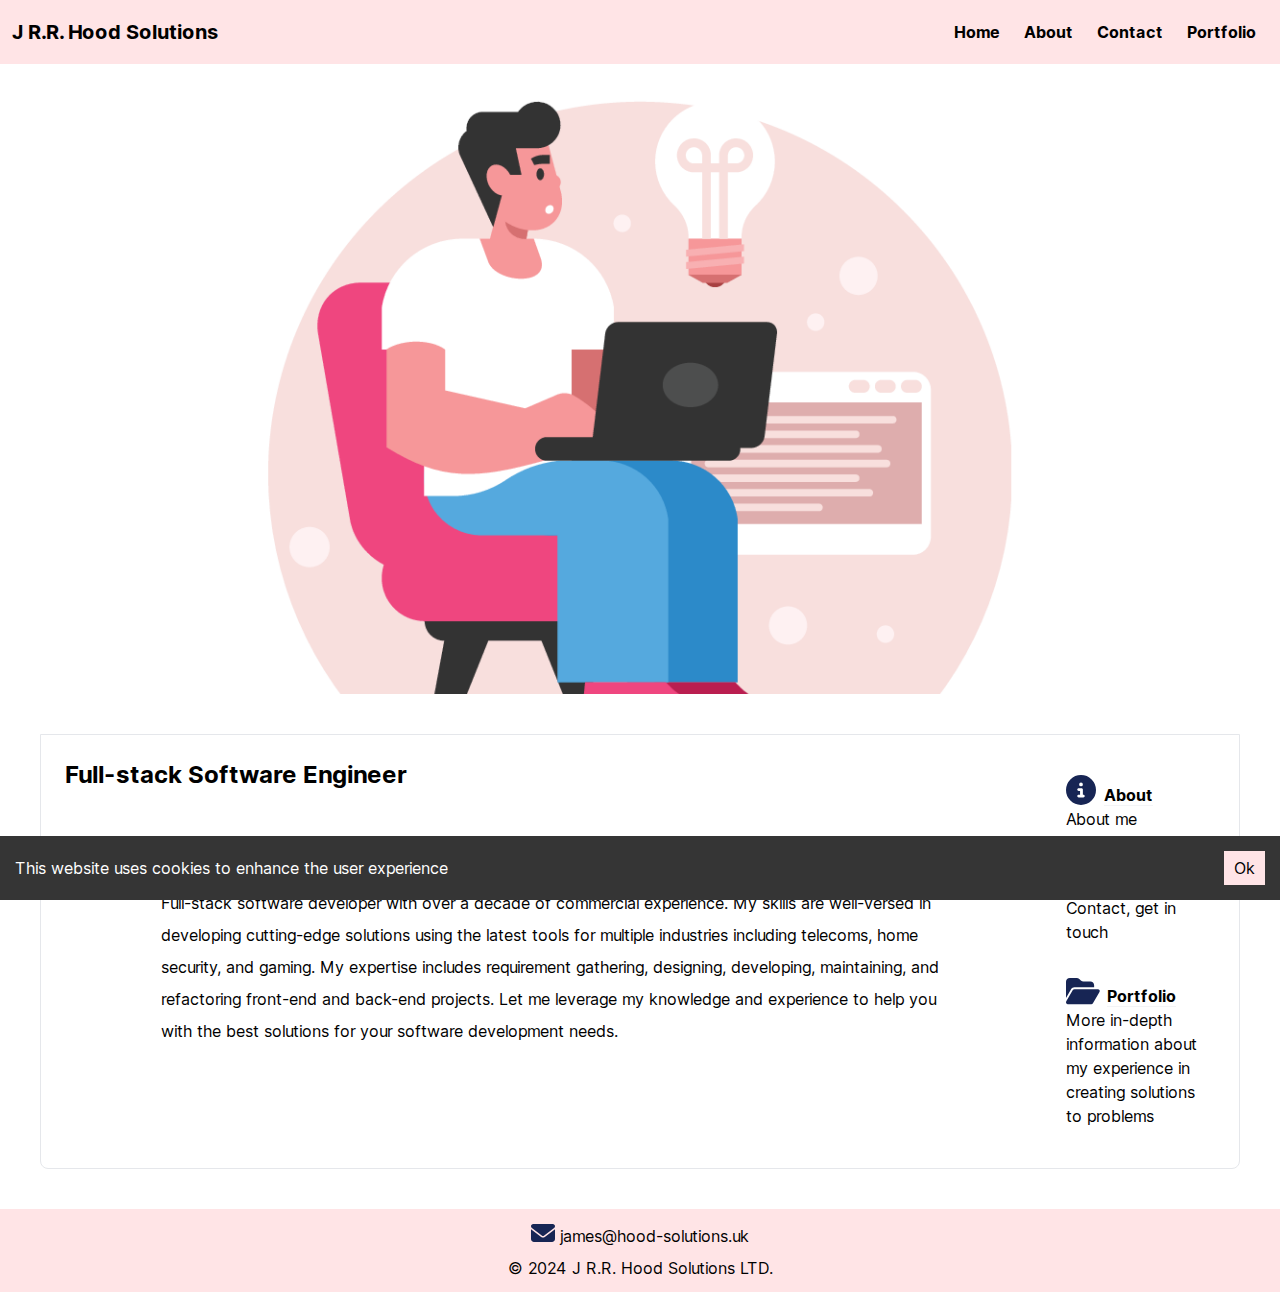
<file: index.html>
<!DOCTYPE html><html lang="en"><head><meta charSet="utf-8"/><meta name="viewport" content="width=device-width, initial-scale=1"/><link rel="stylesheet" href="/_next/static/css/b095508f4b099d6d.css" crossorigin="" data-precedence="next"/><link rel="preload" as="script" fetchPriority="low" href="/_next/static/chunks/webpack-84c223b2f49b6375.js" crossorigin=""/><script src="/_next/static/chunks/fd9d1056-534a3af521b04580.js" async="" crossorigin=""></script><script src="/_next/static/chunks/69-27caf53f3844fcdd.js" async="" crossorigin=""></script><script src="/_next/static/chunks/main-app-da43663c6ca09cc9.js" async="" crossorigin=""></script><script src="/_next/static/chunks/250-5ea11ac6ae7fbab6.js" async=""></script><script src="/_next/static/chunks/app/page-b09349190e852d9d.js" async=""></script><script src="/_next/static/chunks/372-3a67c10cd4d8b4d3.js" async=""></script><script src="/_next/static/chunks/app/layout-9463d801940df846.js" async=""></script><link rel="preload" href="https://www.googletagmanager.com/gtag/js?id=G-31D74CQGZE" as="script"/><title>J R.R. Hood Solutions</title><meta name="description" content="J R.R. Hood Solutions Company website. Freelance contract .NET Developer"/><script src="/_next/static/chunks/polyfills-c67a75d1b6f99dc8.js" crossorigin="" noModule=""></script></head><body class="__className_e66fe9"><nav class="flex items-center flex-wrap bg-rose-100 p-3 text-black"><a href="/"><h2><b>J R.R. Hood Solutions</b></h2></a><button class="inline-flex p-3 hover:bg-rose-300 rounded lg:hidden ml-auto hover:text-white outline-none" title="Home"><svg class="w-6 h-6" fill="none" stroke="currentColor" viewBox="0 0 24 24" xmlns="http://www.w3.org/2000/svg"><path stroke-linecap="round" stroke-linejoin="round" stroke-width="2" d="M4 6h16M4 12h16M4 18h16"></path></svg></button><div class="hidden w-full lg:inline-flex lg:flex-grow lg:w-auto"><div class="lg:inline-flex lg:flex-row lg:ml-auto lg:w-auto w-full lg:items-center items-start  flex flex-col lg:h-auto"><a class="lg:inline-flex lg:w-auto w-full px-3 py-2 rounded font-bold items-center justify-center hover:bg-rose-300 hover:text-white" href="/">Home</a><a class="lg:inline-flex lg:w-auto w-full px-3 py-2 rounded font-bold items-center justify-center hover:bg-rose-300 hover:text-white" href="/about/">About</a><a class="lg:inline-flex lg:w-auto w-full px-3 py-2 rounded font-bold items-center justify-center hover:bg-rose-300 hover:text-white" href="/contact/">Contact</a><a class="lg:inline-flex lg:w-auto w-full px-3 py-2 rounded font-bold items-center justify-center hover:bg-rose-300 hover:text-white" href="/portfolio/">Portfolio</a></div></div></nav><main class="home flex min-h-screen flex-col justify-between"><div class="bg-no-repeat bg-fixed h-[70vh] bg-[center_top_100px]" style="background-image:url(/_next/static/media/programmer-at-work.33e5179f.svg)"></div><div class="flex p-6 m-10 home-screen bg-white rounded-b-lg border border-lightgray-500 text-black"><div class="flex-col"><h1><b>Full-stack Software Engineer</b></h1><p class="mt-4 md:m-24 leading-8">Full-stack software developer with over a decade of commercial experience. My skills are well-versed in developing cutting-edge solutions using the latest tools for multiple industries including telecoms, home security, and gaming. My expertise includes requirement gathering, designing, developing, maintaining, and refactoring front-end and back-end projects. Let me leverage my knowledge and experience to help you with the best solutions for your software development needs.</p></div><div class="flex flex-col"><div class="flex p-4"><a href="/about/"><svg aria-hidden="true" focusable="false" data-prefix="fas" data-icon="circle-info" class="svg-inline--fa fa-circle-info text-3xl text-blue-950" role="img" xmlns="http://www.w3.org/2000/svg" viewBox="0 0 512 512"><path fill="currentColor" d="M256 512A256 256 0 1 0 256 0a256 256 0 1 0 0 512zM216 336h24V272H216c-13.3 0-24-10.7-24-24s10.7-24 24-24h48c13.3 0 24 10.7 24 24v88h8c13.3 0 24 10.7 24 24s-10.7 24-24 24H216c-13.3 0-24-10.7-24-24s10.7-24 24-24zm40-208a32 32 0 1 1 0 64 32 32 0 1 1 0-64z"></path></svg><b class="border-b border-gray-100 ml-2">About</b><p>About me</p></a></div><div class="flex p-4"><a href="/contact/"><svg aria-hidden="true" focusable="false" data-prefix="fas" data-icon="phone" class="svg-inline--fa fa-phone text-3xl text-blue-950" role="img" xmlns="http://www.w3.org/2000/svg" viewBox="0 0 512 512"><path fill="currentColor" d="M164.9 24.6c-7.7-18.6-28-28.5-47.4-23.2l-88 24C12.1 30.2 0 46 0 64C0 311.4 200.6 512 448 512c18 0 33.8-12.1 38.6-29.5l24-88c5.3-19.4-4.6-39.7-23.2-47.4l-96-40c-16.3-6.8-35.2-2.1-46.3 11.6L304.7 368C234.3 334.7 177.3 277.7 144 207.3L193.3 167c13.7-11.2 18.4-30 11.6-46.3l-40-96z"></path></svg><b class="border-b border-gray-100 ml-2">Contact</b><p>Contact, get in touch</p></a></div><div class="flex p-4"><a href="/portfolio/"><svg aria-hidden="true" focusable="false" data-prefix="fas" data-icon="folder-open" class="svg-inline--fa fa-folder-open text-3xl text-blue-950" role="img" xmlns="http://www.w3.org/2000/svg" viewBox="0 0 576 512"><path fill="currentColor" d="M88.7 223.8L0 375.8V96C0 60.7 28.7 32 64 32H181.5c17 0 33.3 6.7 45.3 18.7l26.5 26.5c12 12 28.3 18.7 45.3 18.7H416c35.3 0 64 28.7 64 64v32H144c-22.8 0-43.8 12.1-55.3 31.8zm27.6 16.1C122.1 230 132.6 224 144 224H544c11.5 0 22 6.1 27.7 16.1s5.7 22.2-.1 32.1l-112 192C453.9 474 443.4 480 432 480H32c-11.5 0-22-6.1-27.7-16.1s-5.7-22.2 .1-32.1l112-192z"></path></svg><b class="border-b border-gray-100 ml-2">Portfolio</b><p>More in-depth information about my experience in creating solutions to problems</p></a></div></div></div></main><footer class="flex items-center flex-wrap bg-rose-100 p-3 flex-col min-h-4 text-black"><div class="mb-2"><a title="email james@hood-solutions.uk" href="mailto:james@hood-solutions.uk"><svg aria-hidden="true" focusable="false" data-prefix="fas" data-icon="envelope" class="svg-inline--fa fa-envelope text-2xl text-blue-950" role="img" xmlns="http://www.w3.org/2000/svg" viewBox="0 0 512 512"><path fill="currentColor" d="M48 64C21.5 64 0 85.5 0 112c0 15.1 7.1 29.3 19.2 38.4L236.8 313.6c11.4 8.5 27 8.5 38.4 0L492.8 150.4c12.1-9.1 19.2-23.3 19.2-38.4c0-26.5-21.5-48-48-48H48zM0 176V384c0 35.3 28.7 64 64 64H448c35.3 0 64-28.7 64-64V176L294.4 339.2c-22.8 17.1-54 17.1-76.8 0L0 176z"></path></svg></a> <a class="inline" title="email james@hood-solutions.uk" href="mailto:james@hood-solutions.uk">james@hood-solutions.uk</a></div><p>© 2024 J R.R. Hood Solutions LTD.</p></footer><script src="/_next/static/chunks/webpack-84c223b2f49b6375.js" crossorigin="" async=""></script><script>(self.__next_f=self.__next_f||[]).push([0]);self.__next_f.push([2,null])</script><script>self.__next_f.push([1,"1:HL[\"/_next/static/css/b095508f4b099d6d.css\",\"style\",{\"crossOrigin\":\"\"}]\n0:\"$L2\"\n"])</script><script>self.__next_f.push([1,"3:I[7690,[],\"\"]\n5:I[5250,[\"250\",\"static/chunks/250-5ea11ac6ae7fbab6.js\",\"931\",\"static/chunks/app/page-b09349190e852d9d.js\"],\"\"]\n6:I[9216,[\"250\",\"static/chunks/250-5ea11ac6ae7fbab6.js\",\"372\",\"static/chunks/372-3a67c10cd4d8b4d3.js\",\"185\",\"static/chunks/app/layout-9463d801940df846.js\"],\"\"]\n7:I[5613,[],\"\"]\n8:I[1778,[],\"\"]\n9:I[2957,[\"250\",\"static/chunks/250-5ea11ac6ae7fbab6.js\",\"372\",\"static/chunks/372-3a67c10cd4d8b4d3.js\",\"185\",\"static/chunks/app/layout-9463d801940df846.js\"],\"\"]\na:I[1845,[\"250\",\"static/chunks/2"])</script><script>self.__next_f.push([1,"50-5ea11ac6ae7fbab6.js\",\"372\",\"static/chunks/372-3a67c10cd4d8b4d3.js\",\"185\",\"static/chunks/app/layout-9463d801940df846.js\"],\"GoogleAnalytics\"]\nb:I[1797,[\"250\",\"static/chunks/250-5ea11ac6ae7fbab6.js\",\"372\",\"static/chunks/372-3a67c10cd4d8b4d3.js\",\"185\",\"static/chunks/app/layout-9463d801940df846.js\"],\"\"]\nd:I[8955,[],\"\"]\ne:[]\n"])</script><script>self.__next_f.push([1,"2:[[[\"$\",\"link\",\"0\",{\"rel\":\"stylesheet\",\"href\":\"/_next/static/css/b095508f4b099d6d.css\",\"precedence\":\"next\",\"crossOrigin\":\"\"}]],[\"$\",\"$L3\",null,{\"buildId\":\"4CK0tB1jnPUgDt3k6xcRv\",\"assetPrefix\":\"\",\"initialCanonicalUrl\":\"/\",\"initialTree\":[\"\",{\"children\":[\"__PAGE__\",{}]},\"$undefined\",\"$undefined\",true],\"initialSeedData\":[\"\",{\"children\":[\"__PAGE__\",{},[\"$L4\",[\"$\",\"main\",null,{\"className\":\"home flex min-h-screen flex-col justify-between\",\"children\":[[\"$\",\"div\",null,{\"className\":\"bg-no-repeat bg-fixed h-[70vh] bg-[center_top_100px]\",\"style\":{\"backgroundImage\":\"url(/_next/static/media/programmer-at-work.33e5179f.svg)\"}}],[\"$\",\"div\",null,{\"className\":\"flex p-6 m-10 home-screen bg-white rounded-b-lg border border-lightgray-500 text-black\",\"children\":[[\"$\",\"div\",null,{\"className\":\"flex-col\",\"children\":[[\"$\",\"h1\",null,{\"children\":[\"$\",\"b\",null,{\"children\":\"Full-stack Software Engineer\"}]}],[\"$\",\"p\",null,{\"className\":\"mt-4 md:m-24 leading-8\",\"children\":\"Full-stack software developer with over a decade of commercial experience. My skills are well-versed in developing cutting-edge solutions using the latest tools for multiple industries including telecoms, home security, and gaming. My expertise includes requirement gathering, designing, developing, maintaining, and refactoring front-end and back-end projects. Let me leverage my knowledge and experience to help you with the best solutions for your software development needs.\"}]]}],[\"$\",\"div\",null,{\"className\":\"flex flex-col\",\"children\":[[\"$\",\"div\",null,{\"className\":\"flex p-4\",\"children\":[\"$\",\"$L5\",null,{\"href\":\"/about\",\"children\":[[\"$\",\"svg\",null,{\"aria-hidden\":\"true\",\"focusable\":\"false\",\"data-prefix\":\"fas\",\"data-icon\":\"circle-info\",\"className\":\"svg-inline--fa fa-circle-info text-3xl text-blue-950\",\"role\":\"img\",\"xmlns\":\"http://www.w3.org/2000/svg\",\"viewBox\":\"0 0 512 512\",\"style\":{},\"children\":[\"$\",\"path\",null,{\"fill\":\"currentColor\",\"d\":\"M256 512A256 256 0 1 0 256 0a256 256 0 1 0 0 512zM216 336h24V272H216c-13.3 0-24-10.7-24-24s10.7-24 24-24h48c13.3 0 24 10.7 24 24v88h8c13.3 0 24 10.7 24 24s-10.7 24-24 24H216c-13.3 0-24-10.7-24-24s10.7-24 24-24zm40-208a32 32 0 1 1 0 64 32 32 0 1 1 0-64z\",\"style\":{}}]}],[\"$\",\"b\",null,{\"className\":\"border-b border-gray-100 ml-2\",\"children\":\"About\"}],[\"$\",\"p\",null,{\"children\":\"About me\"}]]}]}],[\"$\",\"div\",null,{\"className\":\"flex p-4\",\"children\":[\"$\",\"$L5\",null,{\"href\":\"/contact\",\"children\":[[\"$\",\"svg\",null,{\"aria-hidden\":\"true\",\"focusable\":\"false\",\"data-prefix\":\"fas\",\"data-icon\":\"phone\",\"className\":\"svg-inline--fa fa-phone text-3xl text-blue-950\",\"role\":\"img\",\"xmlns\":\"http://www.w3.org/2000/svg\",\"viewBox\":\"0 0 512 512\",\"style\":{},\"children\":[\"$\",\"path\",null,{\"fill\":\"currentColor\",\"d\":\"M164.9 24.6c-7.7-18.6-28-28.5-47.4-23.2l-88 24C12.1 30.2 0 46 0 64C0 311.4 200.6 512 448 512c18 0 33.8-12.1 38.6-29.5l24-88c5.3-19.4-4.6-39.7-23.2-47.4l-96-40c-16.3-6.8-35.2-2.1-46.3 11.6L304.7 368C234.3 334.7 177.3 277.7 144 207.3L193.3 167c13.7-11.2 18.4-30 11.6-46.3l-40-96z\",\"style\":{}}]}],[\"$\",\"b\",null,{\"className\":\"border-b border-gray-100 ml-2\",\"children\":\"Contact\"}],[\"$\",\"p\",null,{\"children\":\"Contact, get in touch\"}]]}]}],[\"$\",\"div\",null,{\"className\":\"flex p-4\",\"children\":[\"$\",\"$L5\",null,{\"href\":\"/portfolio\",\"children\":[[\"$\",\"svg\",null,{\"aria-hidden\":\"true\",\"focusable\":\"false\",\"data-prefix\":\"fas\",\"data-icon\":\"folder-open\",\"className\":\"svg-inline--fa fa-folder-open text-3xl text-blue-950\",\"role\":\"img\",\"xmlns\":\"http://www.w3.org/2000/svg\",\"viewBox\":\"0 0 576 512\",\"style\":{},\"children\":[\"$\",\"path\",null,{\"fill\":\"currentColor\",\"d\":\"M88.7 223.8L0 375.8V96C0 60.7 28.7 32 64 32H181.5c17 0 33.3 6.7 45.3 18.7l26.5 26.5c12 12 28.3 18.7 45.3 18.7H416c35.3 0 64 28.7 64 64v32H144c-22.8 0-43.8 12.1-55.3 31.8zm27.6 16.1C122.1 230 132.6 224 144 224H544c11.5 0 22 6.1 27.7 16.1s5.7 22.2-.1 32.1l-112 192C453.9 474 443.4 480 432 480H32c-11.5 0-22-6.1-27.7-16.1s-5.7-22.2 .1-32.1l112-192z\",\"style\":{}}]}],[\"$\",\"b\",null,{\"className\":\"border-b border-gray-100 ml-2\",\"children\":\"Portfolio\"}],[\"$\",\"p\",null,{\"children\":\"More in-depth information about my experience in creating solutions to problems\"}]]}]}]]}]]}]]}],null]]},[null,[\"$\",\"html\",null,{\"lang\":\"en\",\"children\":[[\"$\",\"body\",null,{\"className\":\"__className_e66fe9\",\"children\":[[\"$\",\"$L6\",null,{}],[\"$\",\"$L7\",null,{\"parallelRouterKey\":\"children\",\"segmentPath\":[\"children\"],\"loading\":\"$undefined\",\"loadingStyles\":\"$undefined\",\"loadingScripts\":\"$undefined\",\"hasLoading\":false,\"error\":\"$undefined\",\"errorStyles\":\"$undefined\",\"errorScripts\":\"$undefined\",\"template\":[\"$\",\"$L8\",null,{}],\"templateStyles\":\"$undefined\",\"templateScripts\":\"$undefined\",\"notFound\":[[\"$\",\"title\",null,{\"children\":\"404: This page could not be found.\"}],[\"$\",\"div\",null,{\"style\":{\"fontFamily\":\"system-ui,\\\"Segoe UI\\\",Roboto,Helvetica,Arial,sans-serif,\\\"Apple Color Emoji\\\",\\\"Segoe UI Emoji\\\"\",\"height\":\"100vh\",\"textAlign\":\"center\",\"display\":\"flex\",\"flexDirection\":\"column\",\"alignItems\":\"center\",\"justifyContent\":\"center\"},\"children\":[\"$\",\"div\",null,{\"children\":[[\"$\",\"style\",null,{\"dangerouslySetInnerHTML\":{\"__html\":\"body{color:#000;background:#fff;margin:0}.next-error-h1{border-right:1px solid rgba(0,0,0,.3)}@media (prefers-color-scheme:dark){body{color:#fff;background:#000}.next-error-h1{border-right:1px solid rgba(255,255,255,.3)}}\"}}],[\"$\",\"h1\",null,{\"className\":\"next-error-h1\",\"style\":{\"display\":\"inline-block\",\"margin\":\"0 20px 0 0\",\"padding\":\"0 23px 0 0\",\"fontSize\":24,\"fontWeight\":500,\"verticalAlign\":\"top\",\"lineHeight\":\"49px\"},\"children\":\"404\"}],[\"$\",\"div\",null,{\"style\":{\"display\":\"inline-block\"},\"children\":[\"$\",\"h2\",null,{\"style\":{\"fontSize\":14,\"fontWeight\":400,\"lineHeight\":\"49px\",\"margin\":0},\"children\":\"This page could not be found.\"}]}]]}]}]],\"notFoundStyles\":[],\"styles\":null}],[\"$\",\"$L9\",null,{}],[\"$\",\"footer\",null,{\"className\":\"flex items-center flex-wrap bg-rose-100 p-3 flex-col min-h-4 text-black\",\"children\":[[\"$\",\"div\",null,{\"className\":\"mb-2\",\"children\":[[\"$\",\"$L5\",null,{\"href\":\"mailto:james@hood-solutions.uk\",\"title\":\"email james@hood-solutions.uk\",\"children\":[\"$\",\"svg\",null,{\"aria-hidden\":\"true\",\"focusable\":\"false\",\"data-prefix\":\"fas\",\"data-icon\":\"envelope\",\"className\":\"svg-inline--fa fa-envelope text-2xl text-blue-950\",\"role\":\"img\",\"xmlns\":\"http://www.w3.org/2000/svg\",\"viewBox\":\"0 0 512 512\",\"style\":{},\"children\":[\"$\",\"path\",null,{\"fill\":\"currentColor\",\"d\":\"M48 64C21.5 64 0 85.5 0 112c0 15.1 7.1 29.3 19.2 38.4L236.8 313.6c11.4 8.5 27 8.5 38.4 0L492.8 150.4c12.1-9.1 19.2-23.3 19.2-38.4c0-26.5-21.5-48-48-48H48zM0 176V384c0 35.3 28.7 64 64 64H448c35.3 0 64-28.7 64-64V176L294.4 339.2c-22.8 17.1-54 17.1-76.8 0L0 176z\",\"style\":{}}]}]}],\" \",[\"$\",\"$L5\",null,{\"className\":\"inline\",\"href\":\"mailto:james@hood-solutions.uk\",\"title\":\"email james@hood-solutions.uk\",\"children\":\"james@hood-solutions.uk\"}]]}],[\"$\",\"p\",null,{\"children\":\"© 2024 J R.R. Hood Solutions LTD.\"}]]}]]}],[\"$\",\"$La\",null,{\"gaId\":\"G-31D74CQGZE\"}],[\"$\",\"$Lb\",null,{\"clarityId\":\"kwj9fo7fhp\"}]]}],null]],\"initialHead\":[false,\"$Lc\"],\"globalErrorComponent\":\"$d\",\"missingSlots\":\"$We\"}]]\n"])</script><script>self.__next_f.push([1,"c:[[\"$\",\"meta\",\"0\",{\"name\":\"viewport\",\"content\":\"width=device-width, initial-scale=1\"}],[\"$\",\"meta\",\"1\",{\"charSet\":\"utf-8\"}],[\"$\",\"title\",\"2\",{\"children\":\"J R.R. Hood Solutions\"}],[\"$\",\"meta\",\"3\",{\"name\":\"description\",\"content\":\"J R.R. Hood Solutions Company website. Freelance contract .NET Developer\"}]]\n4:null\n"])</script><script>self.__next_f.push([1,""])</script></body></html>
</file>
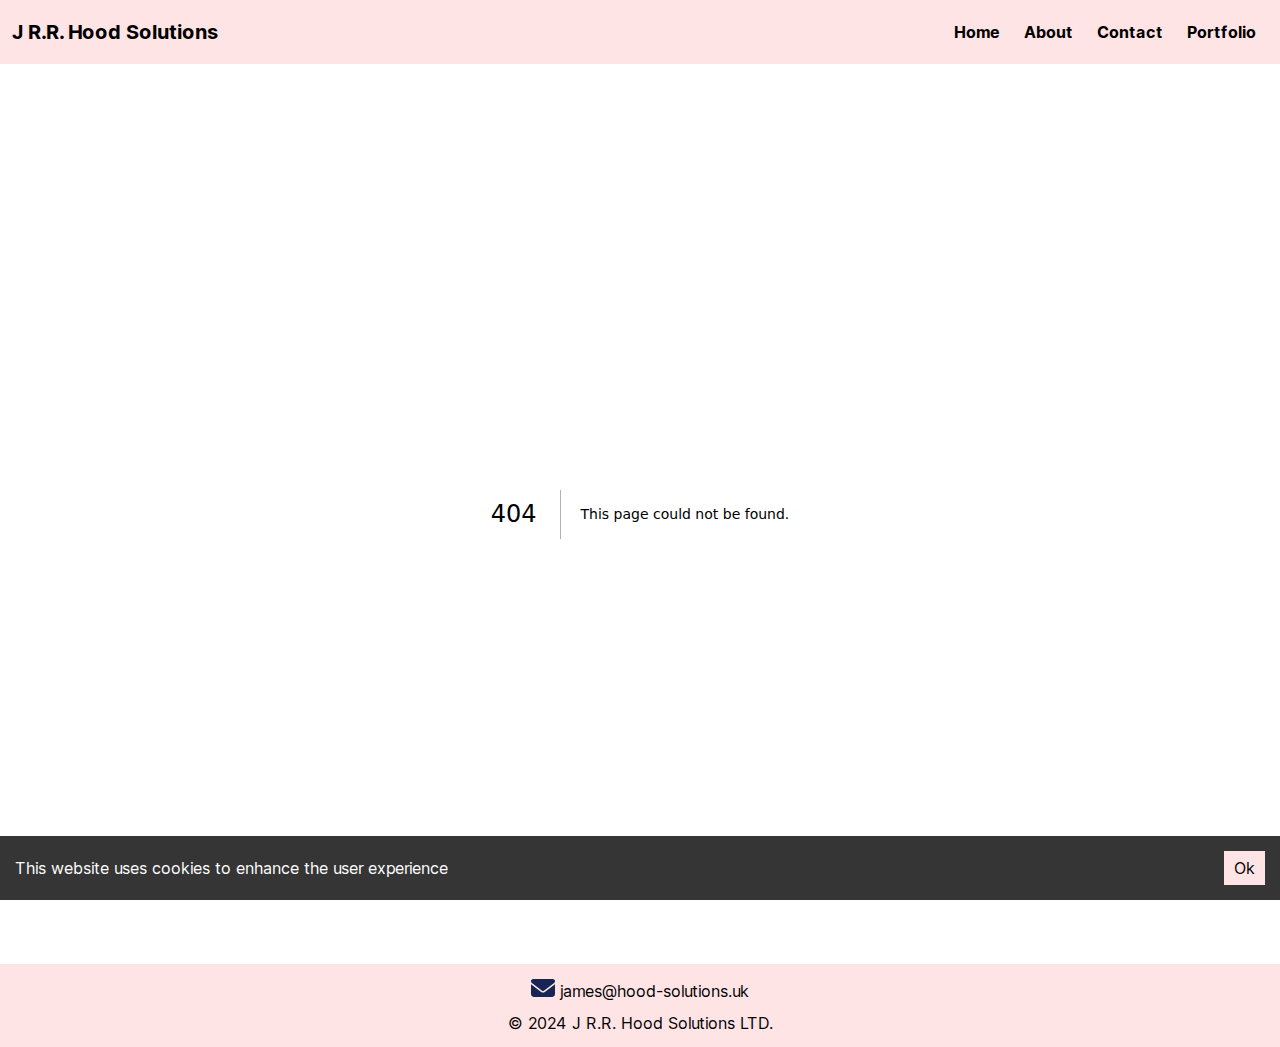
<file: 404/index.html>
<!DOCTYPE html><html lang="en"><head><meta charSet="utf-8"/><meta name="viewport" content="width=device-width, initial-scale=1"/><link rel="stylesheet" href="/_next/static/css/b095508f4b099d6d.css" crossorigin="" data-precedence="next"/><link rel="preload" as="script" fetchPriority="low" href="/_next/static/chunks/webpack-84c223b2f49b6375.js" crossorigin=""/><script src="/_next/static/chunks/fd9d1056-534a3af521b04580.js" async="" crossorigin=""></script><script src="/_next/static/chunks/69-27caf53f3844fcdd.js" async="" crossorigin=""></script><script src="/_next/static/chunks/main-app-da43663c6ca09cc9.js" async="" crossorigin=""></script><script src="/_next/static/chunks/250-5ea11ac6ae7fbab6.js" async=""></script><script src="/_next/static/chunks/372-3a67c10cd4d8b4d3.js" async=""></script><script src="/_next/static/chunks/app/layout-9463d801940df846.js" async=""></script><script src="/_next/static/chunks/app/page-b09349190e852d9d.js" async=""></script><link rel="preload" href="https://www.googletagmanager.com/gtag/js?id=G-31D74CQGZE" as="script"/><title>404: This page could not be found.</title><title>J R.R. Hood Solutions</title><meta name="description" content="J R.R. Hood Solutions Company website. Freelance contract .NET Developer"/><script src="/_next/static/chunks/polyfills-c67a75d1b6f99dc8.js" crossorigin="" noModule=""></script></head><body class="__className_e66fe9"><nav class="flex items-center flex-wrap bg-rose-100 p-3 text-black"><a href="/"><h2><b>J R.R. Hood Solutions</b></h2></a><button class="inline-flex p-3 hover:bg-rose-300 rounded lg:hidden ml-auto hover:text-white outline-none" title="Home"><svg class="w-6 h-6" fill="none" stroke="currentColor" viewBox="0 0 24 24" xmlns="http://www.w3.org/2000/svg"><path stroke-linecap="round" stroke-linejoin="round" stroke-width="2" d="M4 6h16M4 12h16M4 18h16"></path></svg></button><div class="hidden w-full lg:inline-flex lg:flex-grow lg:w-auto"><div class="lg:inline-flex lg:flex-row lg:ml-auto lg:w-auto w-full lg:items-center items-start  flex flex-col lg:h-auto"><a class="lg:inline-flex lg:w-auto w-full px-3 py-2 rounded font-bold items-center justify-center hover:bg-rose-300 hover:text-white" href="/">Home</a><a class="lg:inline-flex lg:w-auto w-full px-3 py-2 rounded font-bold items-center justify-center hover:bg-rose-300 hover:text-white" href="/about/">About</a><a class="lg:inline-flex lg:w-auto w-full px-3 py-2 rounded font-bold items-center justify-center hover:bg-rose-300 hover:text-white" href="/contact/">Contact</a><a class="lg:inline-flex lg:w-auto w-full px-3 py-2 rounded font-bold items-center justify-center hover:bg-rose-300 hover:text-white" href="/portfolio/">Portfolio</a></div></div></nav><div style="font-family:system-ui,&quot;Segoe UI&quot;,Roboto,Helvetica,Arial,sans-serif,&quot;Apple Color Emoji&quot;,&quot;Segoe UI Emoji&quot;;height:100vh;text-align:center;display:flex;flex-direction:column;align-items:center;justify-content:center"><div><style>body{color:#000;background:#fff;margin:0}.next-error-h1{border-right:1px solid rgba(0,0,0,.3)}@media (prefers-color-scheme:dark){body{color:#fff;background:#000}.next-error-h1{border-right:1px solid rgba(255,255,255,.3)}}</style><h1 class="next-error-h1" style="display:inline-block;margin:0 20px 0 0;padding:0 23px 0 0;font-size:24px;font-weight:500;vertical-align:top;line-height:49px">404</h1><div style="display:inline-block"><h2 style="font-size:14px;font-weight:400;line-height:49px;margin:0">This page could not be found.</h2></div></div></div><footer class="flex items-center flex-wrap bg-rose-100 p-3 flex-col min-h-4 text-black"><div class="mb-2"><a title="email james@hood-solutions.uk" href="mailto:james@hood-solutions.uk"><svg aria-hidden="true" focusable="false" data-prefix="fas" data-icon="envelope" class="svg-inline--fa fa-envelope text-2xl text-blue-950" role="img" xmlns="http://www.w3.org/2000/svg" viewBox="0 0 512 512"><path fill="currentColor" d="M48 64C21.5 64 0 85.5 0 112c0 15.1 7.1 29.3 19.2 38.4L236.8 313.6c11.4 8.5 27 8.5 38.4 0L492.8 150.4c12.1-9.1 19.2-23.3 19.2-38.4c0-26.5-21.5-48-48-48H48zM0 176V384c0 35.3 28.7 64 64 64H448c35.3 0 64-28.7 64-64V176L294.4 339.2c-22.8 17.1-54 17.1-76.8 0L0 176z"></path></svg></a> <a class="inline" title="email james@hood-solutions.uk" href="mailto:james@hood-solutions.uk">james@hood-solutions.uk</a></div><p>© 2024 J R.R. Hood Solutions LTD.</p></footer><script src="/_next/static/chunks/webpack-84c223b2f49b6375.js" crossorigin="" async=""></script><script>(self.__next_f=self.__next_f||[]).push([0]);self.__next_f.push([2,null])</script><script>self.__next_f.push([1,"1:HL[\"/_next/static/css/b095508f4b099d6d.css\",\"style\",{\"crossOrigin\":\"\"}]\n0:\"$L2\"\n"])</script><script>self.__next_f.push([1,"3:I[7690,[],\"\"]\n5:I[9216,[\"250\",\"static/chunks/250-5ea11ac6ae7fbab6.js\",\"372\",\"static/chunks/372-3a67c10cd4d8b4d3.js\",\"185\",\"static/chunks/app/layout-9463d801940df846.js\"],\"\"]\n6:I[5613,[],\"\"]\n7:I[1778,[],\"\"]\nc:I[2957,[\"250\",\"static/chunks/250-5ea11ac6ae7fbab6.js\",\"372\",\"static/chunks/372-3a67c10cd4d8b4d3.js\",\"185\",\"static/chunks/app/layout-9463d801940df846.js\"],\"\"]\nd:I[5250,[\"250\",\"static/chunks/250-5ea11ac6ae7fbab6.js\",\"931\",\"static/chunks/app/page-b09349190e852d9d.js\"],\"\"]\ne:I[1845,[\"250\",\"static/chunks/2"])</script><script>self.__next_f.push([1,"50-5ea11ac6ae7fbab6.js\",\"372\",\"static/chunks/372-3a67c10cd4d8b4d3.js\",\"185\",\"static/chunks/app/layout-9463d801940df846.js\"],\"GoogleAnalytics\"]\nf:I[1797,[\"250\",\"static/chunks/250-5ea11ac6ae7fbab6.js\",\"372\",\"static/chunks/372-3a67c10cd4d8b4d3.js\",\"185\",\"static/chunks/app/layout-9463d801940df846.js\"],\"\"]\n11:I[8955,[],\"\"]\n8:{\"fontFamily\":\"system-ui,\\\"Segoe UI\\\",Roboto,Helvetica,Arial,sans-serif,\\\"Apple Color Emoji\\\",\\\"Segoe UI Emoji\\\"\",\"height\":\"100vh\",\"textAlign\":\"center\",\"display\":\"flex\",\"flexDirection\":\"colu"])</script><script>self.__next_f.push([1,"mn\",\"alignItems\":\"center\",\"justifyContent\":\"center\"}\n9:{\"display\":\"inline-block\",\"margin\":\"0 20px 0 0\",\"padding\":\"0 23px 0 0\",\"fontSize\":24,\"fontWeight\":500,\"verticalAlign\":\"top\",\"lineHeight\":\"49px\"}\na:{\"display\":\"inline-block\"}\nb:{\"fontSize\":14,\"fontWeight\":400,\"lineHeight\":\"49px\",\"margin\":0}\n12:[]\n"])</script><script>self.__next_f.push([1,"2:[[[\"$\",\"link\",\"0\",{\"rel\":\"stylesheet\",\"href\":\"/_next/static/css/b095508f4b099d6d.css\",\"precedence\":\"next\",\"crossOrigin\":\"\"}]],[\"$\",\"$L3\",null,{\"buildId\":\"4CK0tB1jnPUgDt3k6xcRv\",\"assetPrefix\":\"\",\"initialCanonicalUrl\":\"/_not-found/\",\"initialTree\":[\"\",{\"children\":[\"__PAGE__\",{}]},\"$undefined\",\"$undefined\",true],\"initialSeedData\":[\"\",{\"children\":[\"__PAGE__\",{},[\"$L4\",[[\"$\",\"title\",null,{\"children\":\"404: This page could not be found.\"}],[\"$\",\"div\",null,{\"style\":{\"fontFamily\":\"system-ui,\\\"Segoe UI\\\",Roboto,Helvetica,Arial,sans-serif,\\\"Apple Color Emoji\\\",\\\"Segoe UI Emoji\\\"\",\"height\":\"100vh\",\"textAlign\":\"center\",\"display\":\"flex\",\"flexDirection\":\"column\",\"alignItems\":\"center\",\"justifyContent\":\"center\"},\"children\":[\"$\",\"div\",null,{\"children\":[[\"$\",\"style\",null,{\"dangerouslySetInnerHTML\":{\"__html\":\"body{color:#000;background:#fff;margin:0}.next-error-h1{border-right:1px solid rgba(0,0,0,.3)}@media (prefers-color-scheme:dark){body{color:#fff;background:#000}.next-error-h1{border-right:1px solid rgba(255,255,255,.3)}}\"}}],[\"$\",\"h1\",null,{\"className\":\"next-error-h1\",\"style\":{\"display\":\"inline-block\",\"margin\":\"0 20px 0 0\",\"padding\":\"0 23px 0 0\",\"fontSize\":24,\"fontWeight\":500,\"verticalAlign\":\"top\",\"lineHeight\":\"49px\"},\"children\":\"404\"}],[\"$\",\"div\",null,{\"style\":{\"display\":\"inline-block\"},\"children\":[\"$\",\"h2\",null,{\"style\":{\"fontSize\":14,\"fontWeight\":400,\"lineHeight\":\"49px\",\"margin\":0},\"children\":\"This page could not be found.\"}]}]]}]}]],null]]},[null,[\"$\",\"html\",null,{\"lang\":\"en\",\"children\":[[\"$\",\"body\",null,{\"className\":\"__className_e66fe9\",\"children\":[[\"$\",\"$L5\",null,{}],[\"$\",\"$L6\",null,{\"parallelRouterKey\":\"children\",\"segmentPath\":[\"children\"],\"loading\":\"$undefined\",\"loadingStyles\":\"$undefined\",\"loadingScripts\":\"$undefined\",\"hasLoading\":false,\"error\":\"$undefined\",\"errorStyles\":\"$undefined\",\"errorScripts\":\"$undefined\",\"template\":[\"$\",\"$L7\",null,{}],\"templateStyles\":\"$undefined\",\"templateScripts\":\"$undefined\",\"notFound\":[[\"$\",\"title\",null,{\"children\":\"404: This page could not be found.\"}],[\"$\",\"div\",null,{\"style\":\"$8\",\"children\":[\"$\",\"div\",null,{\"children\":[[\"$\",\"style\",null,{\"dangerouslySetInnerHTML\":{\"__html\":\"body{color:#000;background:#fff;margin:0}.next-error-h1{border-right:1px solid rgba(0,0,0,.3)}@media (prefers-color-scheme:dark){body{color:#fff;background:#000}.next-error-h1{border-right:1px solid rgba(255,255,255,.3)}}\"}}],[\"$\",\"h1\",null,{\"className\":\"next-error-h1\",\"style\":\"$9\",\"children\":\"404\"}],[\"$\",\"div\",null,{\"style\":\"$a\",\"children\":[\"$\",\"h2\",null,{\"style\":\"$b\",\"children\":\"This page could not be found.\"}]}]]}]}]],\"notFoundStyles\":[],\"styles\":null}],[\"$\",\"$Lc\",null,{}],[\"$\",\"footer\",null,{\"className\":\"flex items-center flex-wrap bg-rose-100 p-3 flex-col min-h-4 text-black\",\"children\":[[\"$\",\"div\",null,{\"className\":\"mb-2\",\"children\":[[\"$\",\"$Ld\",null,{\"href\":\"mailto:james@hood-solutions.uk\",\"title\":\"email james@hood-solutions.uk\",\"children\":[\"$\",\"svg\",null,{\"aria-hidden\":\"true\",\"focusable\":\"false\",\"data-prefix\":\"fas\",\"data-icon\":\"envelope\",\"className\":\"svg-inline--fa fa-envelope text-2xl text-blue-950\",\"role\":\"img\",\"xmlns\":\"http://www.w3.org/2000/svg\",\"viewBox\":\"0 0 512 512\",\"style\":{},\"children\":[\"$\",\"path\",null,{\"fill\":\"currentColor\",\"d\":\"M48 64C21.5 64 0 85.5 0 112c0 15.1 7.1 29.3 19.2 38.4L236.8 313.6c11.4 8.5 27 8.5 38.4 0L492.8 150.4c12.1-9.1 19.2-23.3 19.2-38.4c0-26.5-21.5-48-48-48H48zM0 176V384c0 35.3 28.7 64 64 64H448c35.3 0 64-28.7 64-64V176L294.4 339.2c-22.8 17.1-54 17.1-76.8 0L0 176z\",\"style\":{}}]}]}],\" \",[\"$\",\"$Ld\",null,{\"className\":\"inline\",\"href\":\"mailto:james@hood-solutions.uk\",\"title\":\"email james@hood-solutions.uk\",\"children\":\"james@hood-solutions.uk\"}]]}],[\"$\",\"p\",null,{\"children\":\"© 2024 J R.R. Hood Solutions LTD.\"}]]}]]}],[\"$\",\"$Le\",null,{\"gaId\":\"G-31D74CQGZE\"}],[\"$\",\"$Lf\",null,{\"clarityId\":\"kwj9fo7fhp\"}]]}],null]],\"initialHead\":[false,\"$L10\"],\"globalErrorComponent\":\"$11\",\"missingSlots\":\"$W12\"}]]\n"])</script><script>self.__next_f.push([1,"10:[[\"$\",\"meta\",\"0\",{\"name\":\"viewport\",\"content\":\"width=device-width, initial-scale=1\"}],[\"$\",\"meta\",\"1\",{\"charSet\":\"utf-8\"}],[\"$\",\"title\",\"2\",{\"children\":\"J R.R. Hood Solutions\"}],[\"$\",\"meta\",\"3\",{\"name\":\"description\",\"content\":\"J R.R. Hood Solutions Company website. Freelance contract .NET Developer\"}]]\n4:null\n"])</script><script>self.__next_f.push([1,""])</script></body></html>
</file>
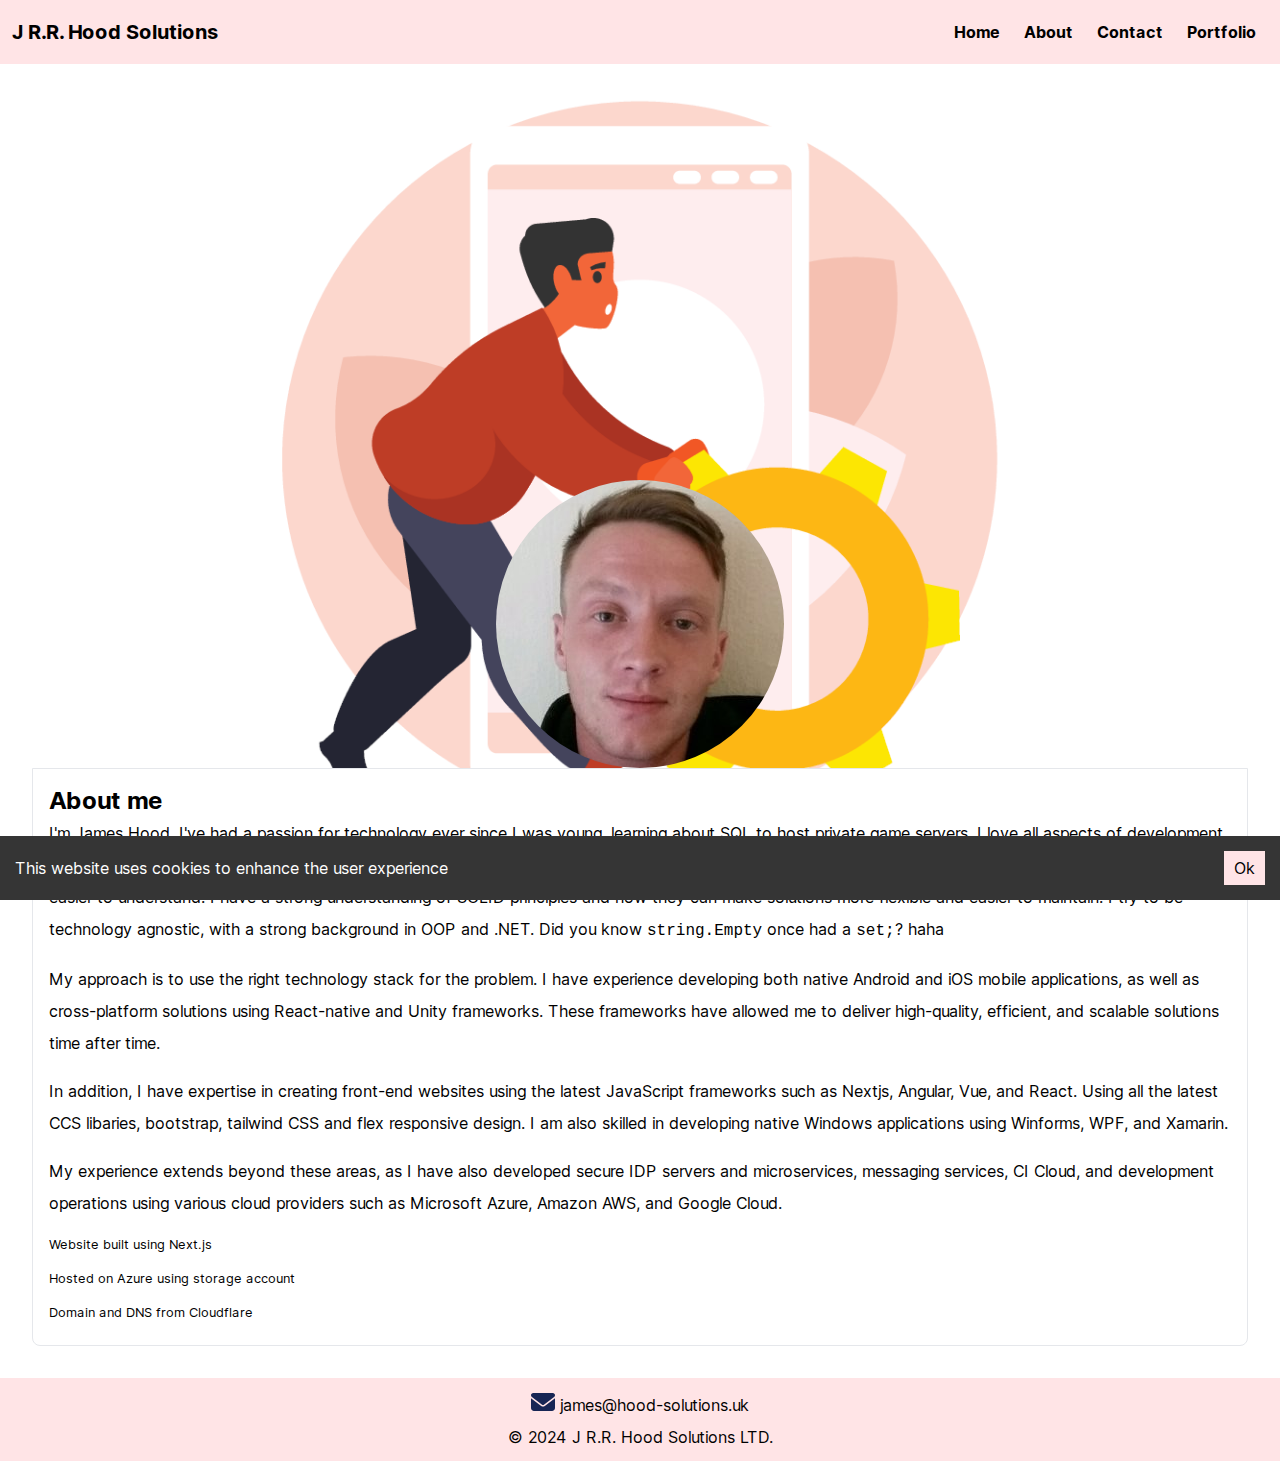
<file: about/index.html>
<!DOCTYPE html><html lang="en"><head><meta charSet="utf-8"/><meta name="viewport" content="width=device-width, initial-scale=1"/><link rel="stylesheet" href="/_next/static/css/b095508f4b099d6d.css" crossorigin="" data-precedence="next"/><link rel="preload" as="script" fetchPriority="low" href="/_next/static/chunks/webpack-84c223b2f49b6375.js" crossorigin=""/><script src="/_next/static/chunks/fd9d1056-534a3af521b04580.js" async="" crossorigin=""></script><script src="/_next/static/chunks/69-27caf53f3844fcdd.js" async="" crossorigin=""></script><script src="/_next/static/chunks/main-app-da43663c6ca09cc9.js" async="" crossorigin=""></script><script src="/_next/static/chunks/250-5ea11ac6ae7fbab6.js" async=""></script><script src="/_next/static/chunks/372-3a67c10cd4d8b4d3.js" async=""></script><script src="/_next/static/chunks/app/layout-9463d801940df846.js" async=""></script><script src="/_next/static/chunks/app/page-b09349190e852d9d.js" async=""></script><link rel="preload" href="https://www.googletagmanager.com/gtag/js?id=G-31D74CQGZE" as="script"/><title>About | J R.R. Hood Solutions</title><meta name="description" content="About, details about me. Freelance contract .NET Developer"/><script src="/_next/static/chunks/polyfills-c67a75d1b6f99dc8.js" crossorigin="" noModule=""></script></head><body class="__className_e66fe9"><nav class="flex items-center flex-wrap bg-rose-100 p-3 text-black"><a href="/"><h2><b>J R.R. Hood Solutions</b></h2></a><button class="inline-flex p-3 hover:bg-rose-300 rounded lg:hidden ml-auto hover:text-white outline-none" title="Home"><svg class="w-6 h-6" fill="none" stroke="currentColor" viewBox="0 0 24 24" xmlns="http://www.w3.org/2000/svg"><path stroke-linecap="round" stroke-linejoin="round" stroke-width="2" d="M4 6h16M4 12h16M4 18h16"></path></svg></button><div class="hidden w-full lg:inline-flex lg:flex-grow lg:w-auto"><div class="lg:inline-flex lg:flex-row lg:ml-auto lg:w-auto w-full lg:items-center items-start  flex flex-col lg:h-auto"><a class="lg:inline-flex lg:w-auto w-full px-3 py-2 rounded font-bold items-center justify-center hover:bg-rose-300 hover:text-white" href="/">Home</a><a class="lg:inline-flex lg:w-auto w-full px-3 py-2 rounded font-bold items-center justify-center hover:bg-rose-300 hover:text-white" href="/about/">About</a><a class="lg:inline-flex lg:w-auto w-full px-3 py-2 rounded font-bold items-center justify-center hover:bg-rose-300 hover:text-white" href="/contact/">Contact</a><a class="lg:inline-flex lg:w-auto w-full px-3 py-2 rounded font-bold items-center justify-center hover:bg-rose-300 hover:text-white" href="/portfolio/">Portfolio</a></div></div></nav><main class="flex min-h-screen flex-col bg-no-repeat bg-fixed bg-[center_top_100px]" style="background-image:url(/_next/static/media/development-gadgets.4772cc51.svg)"><div class="flex m-4 p-4 flex-col items-center text-black"><div class="flex mt-96"><div class="rounded-full bg-no-repeat bg-[center_left_-70px] h-72 w-72" style="background-image:url(/_next/static/media/james-hood.faa4775a.jpg)"></div></div><div class="bg-white p-4 rounded-b-lg border border-lightgray-500 leading-8"><div class="flex"><h1><b>About me</b></h1></div><div><p>I&#x27;m James Hood, I&#x27;ve had a passion for technology ever since I was young, learning about SQL to host private game servers. I love all aspects of development from designing the solution, creating an MVP, testing, provisioning, and deploying. I&#x27;m a big fan design patterns, I find they help make complex problems much easier to understand. I have a strong understanding of SOLID principles and how they can make solutions more flexible and easier to maintain. I try to be technology agnostic, with a strong background in OOP and .NET. Did you know <code>string.Empty</code> once had a <code>set;</code>? haha</p><p class="mt-4">My approach is to use the right technology stack for the problem. I have experience developing both native Android and iOS mobile applications, as well as cross-platform solutions using React-native and Unity frameworks. These frameworks have allowed me to deliver high-quality, efficient, and scalable solutions time after time.</p><p class="mt-4">In addition, I have expertise in creating front-end websites using the latest JavaScript frameworks such as Nextjs, Angular, Vue, and React. Using all the latest CCS libaries, bootstrap, tailwind CSS and flex responsive design. I am also skilled in developing native Windows applications using Winforms, WPF, and Xamarin.</p><p class="mt-4">My experience extends beyond these areas, as I have also developed secure IDP servers and microservices, messaging services, CI Cloud, and development operations using various cloud providers such as Microsoft Azure, Amazon AWS, and Google Cloud.</p></div><div class="mt-2"><small>Website built using Next.js</small></div><div><small>Hosted on Azure using storage account</small></div><div><small>Domain and DNS from Cloudflare</small></div></div></div></main><footer class="flex items-center flex-wrap bg-rose-100 p-3 flex-col min-h-4 text-black"><div class="mb-2"><a title="email james@hood-solutions.uk" href="mailto:james@hood-solutions.uk"><svg aria-hidden="true" focusable="false" data-prefix="fas" data-icon="envelope" class="svg-inline--fa fa-envelope text-2xl text-blue-950" role="img" xmlns="http://www.w3.org/2000/svg" viewBox="0 0 512 512"><path fill="currentColor" d="M48 64C21.5 64 0 85.5 0 112c0 15.1 7.1 29.3 19.2 38.4L236.8 313.6c11.4 8.5 27 8.5 38.4 0L492.8 150.4c12.1-9.1 19.2-23.3 19.2-38.4c0-26.5-21.5-48-48-48H48zM0 176V384c0 35.3 28.7 64 64 64H448c35.3 0 64-28.7 64-64V176L294.4 339.2c-22.8 17.1-54 17.1-76.8 0L0 176z"></path></svg></a> <a class="inline" title="email james@hood-solutions.uk" href="mailto:james@hood-solutions.uk">james@hood-solutions.uk</a></div><p>© 2024 J R.R. Hood Solutions LTD.</p></footer><script src="/_next/static/chunks/webpack-84c223b2f49b6375.js" crossorigin="" async=""></script><script>(self.__next_f=self.__next_f||[]).push([0]);self.__next_f.push([2,null])</script><script>self.__next_f.push([1,"1:HL[\"/_next/static/css/b095508f4b099d6d.css\",\"style\",{\"crossOrigin\":\"\"}]\n0:\"$L2\"\n"])</script><script>self.__next_f.push([1,"3:I[7690,[],\"\"]\n5:I[5613,[],\"\"]\n6:I[1778,[],\"\"]\n7:I[9216,[\"250\",\"static/chunks/250-5ea11ac6ae7fbab6.js\",\"372\",\"static/chunks/372-3a67c10cd4d8b4d3.js\",\"185\",\"static/chunks/app/layout-9463d801940df846.js\"],\"\"]\n8:I[2957,[\"250\",\"static/chunks/250-5ea11ac6ae7fbab6.js\",\"372\",\"static/chunks/372-3a67c10cd4d8b4d3.js\",\"185\",\"static/chunks/app/layout-9463d801940df846.js\"],\"\"]\n9:I[5250,[\"250\",\"static/chunks/250-5ea11ac6ae7fbab6.js\",\"931\",\"static/chunks/app/page-b09349190e852d9d.js\"],\"\"]\na:I[1845,[\"250\",\"static/chunks/2"])</script><script>self.__next_f.push([1,"50-5ea11ac6ae7fbab6.js\",\"372\",\"static/chunks/372-3a67c10cd4d8b4d3.js\",\"185\",\"static/chunks/app/layout-9463d801940df846.js\"],\"GoogleAnalytics\"]\nb:I[1797,[\"250\",\"static/chunks/250-5ea11ac6ae7fbab6.js\",\"372\",\"static/chunks/372-3a67c10cd4d8b4d3.js\",\"185\",\"static/chunks/app/layout-9463d801940df846.js\"],\"\"]\nd:I[8955,[],\"\"]\ne:[]\n"])</script><script>self.__next_f.push([1,"2:[[[\"$\",\"link\",\"0\",{\"rel\":\"stylesheet\",\"href\":\"/_next/static/css/b095508f4b099d6d.css\",\"precedence\":\"next\",\"crossOrigin\":\"\"}]],[\"$\",\"$L3\",null,{\"buildId\":\"4CK0tB1jnPUgDt3k6xcRv\",\"assetPrefix\":\"\",\"initialCanonicalUrl\":\"/about/\",\"initialTree\":[\"\",{\"children\":[\"about\",{\"children\":[\"__PAGE__\",{}]}]},\"$undefined\",\"$undefined\",true],\"initialSeedData\":[\"\",{\"children\":[\"about\",{\"children\":[\"__PAGE__\",{},[\"$L4\",[\"$\",\"main\",null,{\"className\":\"flex min-h-screen flex-col bg-no-repeat bg-fixed bg-[center_top_100px]\",\"style\":{\"backgroundImage\":\"url(/_next/static/media/development-gadgets.4772cc51.svg)\"},\"children\":[\"$\",\"div\",null,{\"className\":\"flex m-4 p-4 flex-col items-center text-black\",\"children\":[[\"$\",\"div\",null,{\"className\":\"flex mt-96\",\"children\":[\"$\",\"div\",null,{\"className\":\"rounded-full bg-no-repeat bg-[center_left_-70px] h-72 w-72\",\"style\":{\"backgroundImage\":\"url(/_next/static/media/james-hood.faa4775a.jpg)\"}}]}],[\"$\",\"div\",null,{\"className\":\"bg-white p-4 rounded-b-lg border border-lightgray-500 leading-8\",\"children\":[[\"$\",\"div\",null,{\"className\":\"flex\",\"children\":[\"$\",\"h1\",null,{\"children\":[\"$\",\"b\",null,{\"children\":\"About me\"}]}]}],[\"$\",\"div\",null,{\"children\":[[\"$\",\"p\",null,{\"children\":[\"I'm James Hood, I've had a passion for technology ever since I was young, learning about SQL to host private game servers. I love all aspects of development from designing the solution, creating an MVP, testing, provisioning, and deploying. I'm a big fan design patterns, I find they help make complex problems much easier to understand. I have a strong understanding of SOLID principles and how they can make solutions more flexible and easier to maintain. I try to be technology agnostic, with a strong background in OOP and .NET. Did you know \",[\"$\",\"code\",null,{\"children\":\"string.Empty\"}],\" once had a \",[\"$\",\"code\",null,{\"children\":\"set;\"}],\"? haha\"]}],[\"$\",\"p\",null,{\"className\":\"mt-4\",\"children\":\"My approach is to use the right technology stack for the problem. I have experience developing both native Android and iOS mobile applications, as well as cross-platform solutions using React-native and Unity frameworks. These frameworks have allowed me to deliver high-quality, efficient, and scalable solutions time after time.\"}],[\"$\",\"p\",null,{\"className\":\"mt-4\",\"children\":\"In addition, I have expertise in creating front-end websites using the latest JavaScript frameworks such as Nextjs, Angular, Vue, and React. Using all the latest CCS libaries, bootstrap, tailwind CSS and flex responsive design. I am also skilled in developing native Windows applications using Winforms, WPF, and Xamarin.\"}],[\"$\",\"p\",null,{\"className\":\"mt-4\",\"children\":\"My experience extends beyond these areas, as I have also developed secure IDP servers and microservices, messaging services, CI Cloud, and development operations using various cloud providers such as Microsoft Azure, Amazon AWS, and Google Cloud.\"}]]}],[\"$\",\"div\",null,{\"className\":\"mt-2\",\"children\":[\"$\",\"small\",null,{\"children\":\"Website built using Next.js\"}]}],[\"$\",\"div\",null,{\"children\":[\"$\",\"small\",null,{\"children\":\"Hosted on Azure using storage account\"}]}],[\"$\",\"div\",null,{\"children\":[\"$\",\"small\",null,{\"children\":\"Domain and DNS from Cloudflare\"}]}]]}]]}]}],null]]},[\"$\",\"$L5\",null,{\"parallelRouterKey\":\"children\",\"segmentPath\":[\"children\",\"about\",\"children\"],\"loading\":\"$undefined\",\"loadingStyles\":\"$undefined\",\"loadingScripts\":\"$undefined\",\"hasLoading\":false,\"error\":\"$undefined\",\"errorStyles\":\"$undefined\",\"errorScripts\":\"$undefined\",\"template\":[\"$\",\"$L6\",null,{}],\"templateStyles\":\"$undefined\",\"templateScripts\":\"$undefined\",\"notFound\":\"$undefined\",\"notFoundStyles\":\"$undefined\",\"styles\":null}]]},[null,[\"$\",\"html\",null,{\"lang\":\"en\",\"children\":[[\"$\",\"body\",null,{\"className\":\"__className_e66fe9\",\"children\":[[\"$\",\"$L7\",null,{}],[\"$\",\"$L5\",null,{\"parallelRouterKey\":\"children\",\"segmentPath\":[\"children\"],\"loading\":\"$undefined\",\"loadingStyles\":\"$undefined\",\"loadingScripts\":\"$undefined\",\"hasLoading\":false,\"error\":\"$undefined\",\"errorStyles\":\"$undefined\",\"errorScripts\":\"$undefined\",\"template\":[\"$\",\"$L6\",null,{}],\"templateStyles\":\"$undefined\",\"templateScripts\":\"$undefined\",\"notFound\":[[\"$\",\"title\",null,{\"children\":\"404: This page could not be found.\"}],[\"$\",\"div\",null,{\"style\":{\"fontFamily\":\"system-ui,\\\"Segoe UI\\\",Roboto,Helvetica,Arial,sans-serif,\\\"Apple Color Emoji\\\",\\\"Segoe UI Emoji\\\"\",\"height\":\"100vh\",\"textAlign\":\"center\",\"display\":\"flex\",\"flexDirection\":\"column\",\"alignItems\":\"center\",\"justifyContent\":\"center\"},\"children\":[\"$\",\"div\",null,{\"children\":[[\"$\",\"style\",null,{\"dangerouslySetInnerHTML\":{\"__html\":\"body{color:#000;background:#fff;margin:0}.next-error-h1{border-right:1px solid rgba(0,0,0,.3)}@media (prefers-color-scheme:dark){body{color:#fff;background:#000}.next-error-h1{border-right:1px solid rgba(255,255,255,.3)}}\"}}],[\"$\",\"h1\",null,{\"className\":\"next-error-h1\",\"style\":{\"display\":\"inline-block\",\"margin\":\"0 20px 0 0\",\"padding\":\"0 23px 0 0\",\"fontSize\":24,\"fontWeight\":500,\"verticalAlign\":\"top\",\"lineHeight\":\"49px\"},\"children\":\"404\"}],[\"$\",\"div\",null,{\"style\":{\"display\":\"inline-block\"},\"children\":[\"$\",\"h2\",null,{\"style\":{\"fontSize\":14,\"fontWeight\":400,\"lineHeight\":\"49px\",\"margin\":0},\"children\":\"This page could not be found.\"}]}]]}]}]],\"notFoundStyles\":[],\"styles\":null}],[\"$\",\"$L8\",null,{}],[\"$\",\"footer\",null,{\"className\":\"flex items-center flex-wrap bg-rose-100 p-3 flex-col min-h-4 text-black\",\"children\":[[\"$\",\"div\",null,{\"className\":\"mb-2\",\"children\":[[\"$\",\"$L9\",null,{\"href\":\"mailto:james@hood-solutions.uk\",\"title\":\"email james@hood-solutions.uk\",\"children\":[\"$\",\"svg\",null,{\"aria-hidden\":\"true\",\"focusable\":\"false\",\"data-prefix\":\"fas\",\"data-icon\":\"envelope\",\"className\":\"svg-inline--fa fa-envelope text-2xl text-blue-950\",\"role\":\"img\",\"xmlns\":\"http://www.w3.org/2000/svg\",\"viewBox\":\"0 0 512 512\",\"style\":{},\"children\":[\"$\",\"path\",null,{\"fill\":\"currentColor\",\"d\":\"M48 64C21.5 64 0 85.5 0 112c0 15.1 7.1 29.3 19.2 38.4L236.8 313.6c11.4 8.5 27 8.5 38.4 0L492.8 150.4c12.1-9.1 19.2-23.3 19.2-38.4c0-26.5-21.5-48-48-48H48zM0 176V384c0 35.3 28.7 64 64 64H448c35.3 0 64-28.7 64-64V176L294.4 339.2c-22.8 17.1-54 17.1-76.8 0L0 176z\",\"style\":{}}]}]}],\" \",[\"$\",\"$L9\",null,{\"className\":\"inline\",\"href\":\"mailto:james@hood-solutions.uk\",\"title\":\"email james@hood-solutions.uk\",\"children\":\"james@hood-solutions.uk\"}]]}],[\"$\",\"p\",null,{\"children\":\"© 2024 J R.R. Hood Solutions LTD.\"}]]}]]}],[\"$\",\"$La\",null,{\"gaId\":\"G-31D74CQGZE\"}],[\"$\",\"$Lb\",null,{\"clarityId\":\"kwj9fo7fhp\"}]]}],null]],\"initialHead\":[false,\"$Lc\"],\"globalErrorComponent\":\"$d\",\"missingSlots\":\"$We\"}]]\n"])</script><script>self.__next_f.push([1,"c:[[\"$\",\"meta\",\"0\",{\"name\":\"viewport\",\"content\":\"width=device-width, initial-scale=1\"}],[\"$\",\"meta\",\"1\",{\"charSet\":\"utf-8\"}],[\"$\",\"title\",\"2\",{\"children\":\"About | J R.R. Hood Solutions\"}],[\"$\",\"meta\",\"3\",{\"name\":\"description\",\"content\":\"About, details about me. Freelance contract .NET Developer\"}]]\n4:null\n"])</script><script>self.__next_f.push([1,""])</script></body></html>
</file>
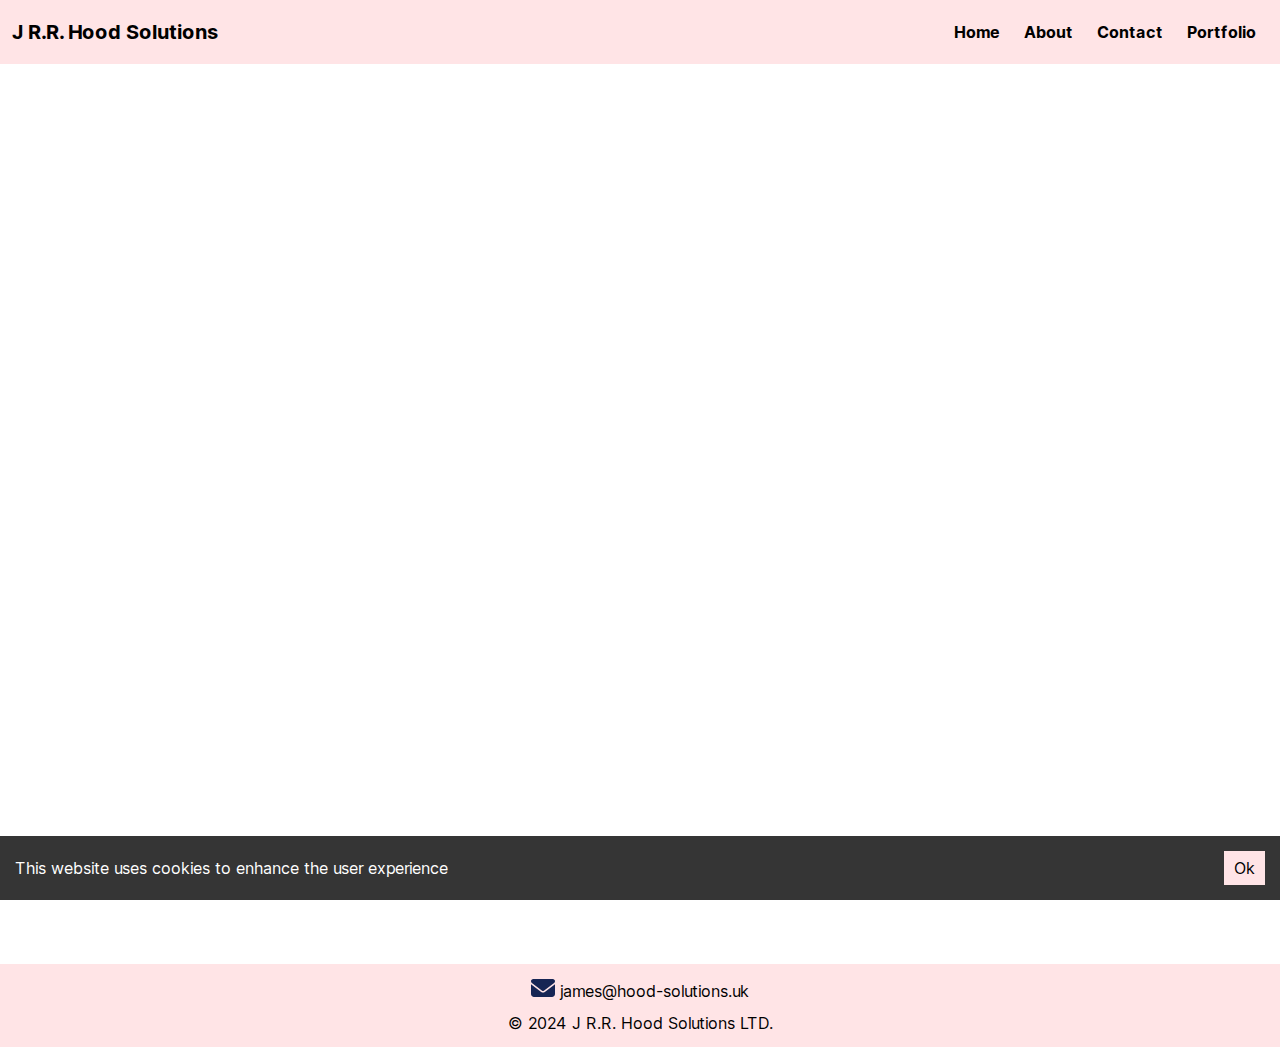
<file: blog/index.html>
<!DOCTYPE html><html lang="en"><head><meta charSet="utf-8"/><meta name="viewport" content="width=device-width, initial-scale=1"/><link rel="stylesheet" href="/_next/static/css/b095508f4b099d6d.css" crossorigin="" data-precedence="next"/><link rel="preload" as="script" fetchPriority="low" href="/_next/static/chunks/webpack-84c223b2f49b6375.js" crossorigin=""/><script src="/_next/static/chunks/fd9d1056-534a3af521b04580.js" async="" crossorigin=""></script><script src="/_next/static/chunks/69-27caf53f3844fcdd.js" async="" crossorigin=""></script><script src="/_next/static/chunks/main-app-da43663c6ca09cc9.js" async="" crossorigin=""></script><script src="/_next/static/chunks/250-5ea11ac6ae7fbab6.js" async=""></script><script src="/_next/static/chunks/372-3a67c10cd4d8b4d3.js" async=""></script><script src="/_next/static/chunks/app/layout-9463d801940df846.js" async=""></script><script src="/_next/static/chunks/app/page-b09349190e852d9d.js" async=""></script><link rel="preload" href="https://www.googletagmanager.com/gtag/js?id=G-31D74CQGZE" as="script"/><title>J R.R. Hood Solutions</title><meta name="description" content="J R.R. Hood Solutions Company website. Freelance contract .NET Developer"/><script src="/_next/static/chunks/polyfills-c67a75d1b6f99dc8.js" crossorigin="" noModule=""></script></head><body class="__className_e66fe9"><nav class="flex items-center flex-wrap bg-rose-100 p-3 text-black"><a href="/"><h2><b>J R.R. Hood Solutions</b></h2></a><button class="inline-flex p-3 hover:bg-rose-300 rounded lg:hidden ml-auto hover:text-white outline-none" title="Home"><svg class="w-6 h-6" fill="none" stroke="currentColor" viewBox="0 0 24 24" xmlns="http://www.w3.org/2000/svg"><path stroke-linecap="round" stroke-linejoin="round" stroke-width="2" d="M4 6h16M4 12h16M4 18h16"></path></svg></button><div class="hidden w-full lg:inline-flex lg:flex-grow lg:w-auto"><div class="lg:inline-flex lg:flex-row lg:ml-auto lg:w-auto w-full lg:items-center items-start  flex flex-col lg:h-auto"><a class="lg:inline-flex lg:w-auto w-full px-3 py-2 rounded font-bold items-center justify-center hover:bg-rose-300 hover:text-white" href="/">Home</a><a class="lg:inline-flex lg:w-auto w-full px-3 py-2 rounded font-bold items-center justify-center hover:bg-rose-300 hover:text-white" href="/about/">About</a><a class="lg:inline-flex lg:w-auto w-full px-3 py-2 rounded font-bold items-center justify-center hover:bg-rose-300 hover:text-white" href="/contact/">Contact</a><a class="lg:inline-flex lg:w-auto w-full px-3 py-2 rounded font-bold items-center justify-center hover:bg-rose-300 hover:text-white" href="/portfolio/">Portfolio</a></div></div></nav><main class="min-h-screen"></main><footer class="flex items-center flex-wrap bg-rose-100 p-3 flex-col min-h-4 text-black"><div class="mb-2"><a title="email james@hood-solutions.uk" href="mailto:james@hood-solutions.uk"><svg aria-hidden="true" focusable="false" data-prefix="fas" data-icon="envelope" class="svg-inline--fa fa-envelope text-2xl text-blue-950" role="img" xmlns="http://www.w3.org/2000/svg" viewBox="0 0 512 512"><path fill="currentColor" d="M48 64C21.5 64 0 85.5 0 112c0 15.1 7.1 29.3 19.2 38.4L236.8 313.6c11.4 8.5 27 8.5 38.4 0L492.8 150.4c12.1-9.1 19.2-23.3 19.2-38.4c0-26.5-21.5-48-48-48H48zM0 176V384c0 35.3 28.7 64 64 64H448c35.3 0 64-28.7 64-64V176L294.4 339.2c-22.8 17.1-54 17.1-76.8 0L0 176z"></path></svg></a> <a class="inline" title="email james@hood-solutions.uk" href="mailto:james@hood-solutions.uk">james@hood-solutions.uk</a></div><p>© 2024 J R.R. Hood Solutions LTD.</p></footer><script src="/_next/static/chunks/webpack-84c223b2f49b6375.js" crossorigin="" async=""></script><script>(self.__next_f=self.__next_f||[]).push([0]);self.__next_f.push([2,null])</script><script>self.__next_f.push([1,"1:HL[\"/_next/static/css/b095508f4b099d6d.css\",\"style\",{\"crossOrigin\":\"\"}]\n0:\"$L2\"\n"])</script><script>self.__next_f.push([1,"3:I[7690,[],\"\"]\n5:I[5613,[],\"\"]\n6:I[1778,[],\"\"]\n7:I[9216,[\"250\",\"static/chunks/250-5ea11ac6ae7fbab6.js\",\"372\",\"static/chunks/372-3a67c10cd4d8b4d3.js\",\"185\",\"static/chunks/app/layout-9463d801940df846.js\"],\"\"]\n8:I[2957,[\"250\",\"static/chunks/250-5ea11ac6ae7fbab6.js\",\"372\",\"static/chunks/372-3a67c10cd4d8b4d3.js\",\"185\",\"static/chunks/app/layout-9463d801940df846.js\"],\"\"]\n9:I[5250,[\"250\",\"static/chunks/250-5ea11ac6ae7fbab6.js\",\"931\",\"static/chunks/app/page-b09349190e852d9d.js\"],\"\"]\na:I[1845,[\"250\",\"static/chunks/2"])</script><script>self.__next_f.push([1,"50-5ea11ac6ae7fbab6.js\",\"372\",\"static/chunks/372-3a67c10cd4d8b4d3.js\",\"185\",\"static/chunks/app/layout-9463d801940df846.js\"],\"GoogleAnalytics\"]\nb:I[1797,[\"250\",\"static/chunks/250-5ea11ac6ae7fbab6.js\",\"372\",\"static/chunks/372-3a67c10cd4d8b4d3.js\",\"185\",\"static/chunks/app/layout-9463d801940df846.js\"],\"\"]\nd:I[8955,[],\"\"]\ne:[]\n"])</script><script>self.__next_f.push([1,"2:[[[\"$\",\"link\",\"0\",{\"rel\":\"stylesheet\",\"href\":\"/_next/static/css/b095508f4b099d6d.css\",\"precedence\":\"next\",\"crossOrigin\":\"\"}]],[\"$\",\"$L3\",null,{\"buildId\":\"4CK0tB1jnPUgDt3k6xcRv\",\"assetPrefix\":\"\",\"initialCanonicalUrl\":\"/blog/\",\"initialTree\":[\"\",{\"children\":[\"blog\",{\"children\":[\"__PAGE__\",{}]}]},\"$undefined\",\"$undefined\",true],\"initialSeedData\":[\"\",{\"children\":[\"blog\",{\"children\":[\"__PAGE__\",{},[\"$L4\",[\"$\",\"main\",null,{\"className\":\"min-h-screen\"}],null]]},[\"$\",\"$L5\",null,{\"parallelRouterKey\":\"children\",\"segmentPath\":[\"children\",\"blog\",\"children\"],\"loading\":\"$undefined\",\"loadingStyles\":\"$undefined\",\"loadingScripts\":\"$undefined\",\"hasLoading\":false,\"error\":\"$undefined\",\"errorStyles\":\"$undefined\",\"errorScripts\":\"$undefined\",\"template\":[\"$\",\"$L6\",null,{}],\"templateStyles\":\"$undefined\",\"templateScripts\":\"$undefined\",\"notFound\":\"$undefined\",\"notFoundStyles\":\"$undefined\",\"styles\":null}]]},[null,[\"$\",\"html\",null,{\"lang\":\"en\",\"children\":[[\"$\",\"body\",null,{\"className\":\"__className_e66fe9\",\"children\":[[\"$\",\"$L7\",null,{}],[\"$\",\"$L5\",null,{\"parallelRouterKey\":\"children\",\"segmentPath\":[\"children\"],\"loading\":\"$undefined\",\"loadingStyles\":\"$undefined\",\"loadingScripts\":\"$undefined\",\"hasLoading\":false,\"error\":\"$undefined\",\"errorStyles\":\"$undefined\",\"errorScripts\":\"$undefined\",\"template\":[\"$\",\"$L6\",null,{}],\"templateStyles\":\"$undefined\",\"templateScripts\":\"$undefined\",\"notFound\":[[\"$\",\"title\",null,{\"children\":\"404: This page could not be found.\"}],[\"$\",\"div\",null,{\"style\":{\"fontFamily\":\"system-ui,\\\"Segoe UI\\\",Roboto,Helvetica,Arial,sans-serif,\\\"Apple Color Emoji\\\",\\\"Segoe UI Emoji\\\"\",\"height\":\"100vh\",\"textAlign\":\"center\",\"display\":\"flex\",\"flexDirection\":\"column\",\"alignItems\":\"center\",\"justifyContent\":\"center\"},\"children\":[\"$\",\"div\",null,{\"children\":[[\"$\",\"style\",null,{\"dangerouslySetInnerHTML\":{\"__html\":\"body{color:#000;background:#fff;margin:0}.next-error-h1{border-right:1px solid rgba(0,0,0,.3)}@media (prefers-color-scheme:dark){body{color:#fff;background:#000}.next-error-h1{border-right:1px solid rgba(255,255,255,.3)}}\"}}],[\"$\",\"h1\",null,{\"className\":\"next-error-h1\",\"style\":{\"display\":\"inline-block\",\"margin\":\"0 20px 0 0\",\"padding\":\"0 23px 0 0\",\"fontSize\":24,\"fontWeight\":500,\"verticalAlign\":\"top\",\"lineHeight\":\"49px\"},\"children\":\"404\"}],[\"$\",\"div\",null,{\"style\":{\"display\":\"inline-block\"},\"children\":[\"$\",\"h2\",null,{\"style\":{\"fontSize\":14,\"fontWeight\":400,\"lineHeight\":\"49px\",\"margin\":0},\"children\":\"This page could not be found.\"}]}]]}]}]],\"notFoundStyles\":[],\"styles\":null}],[\"$\",\"$L8\",null,{}],[\"$\",\"footer\",null,{\"className\":\"flex items-center flex-wrap bg-rose-100 p-3 flex-col min-h-4 text-black\",\"children\":[[\"$\",\"div\",null,{\"className\":\"mb-2\",\"children\":[[\"$\",\"$L9\",null,{\"href\":\"mailto:james@hood-solutions.uk\",\"title\":\"email james@hood-solutions.uk\",\"children\":[\"$\",\"svg\",null,{\"aria-hidden\":\"true\",\"focusable\":\"false\",\"data-prefix\":\"fas\",\"data-icon\":\"envelope\",\"className\":\"svg-inline--fa fa-envelope text-2xl text-blue-950\",\"role\":\"img\",\"xmlns\":\"http://www.w3.org/2000/svg\",\"viewBox\":\"0 0 512 512\",\"style\":{},\"children\":[\"$\",\"path\",null,{\"fill\":\"currentColor\",\"d\":\"M48 64C21.5 64 0 85.5 0 112c0 15.1 7.1 29.3 19.2 38.4L236.8 313.6c11.4 8.5 27 8.5 38.4 0L492.8 150.4c12.1-9.1 19.2-23.3 19.2-38.4c0-26.5-21.5-48-48-48H48zM0 176V384c0 35.3 28.7 64 64 64H448c35.3 0 64-28.7 64-64V176L294.4 339.2c-22.8 17.1-54 17.1-76.8 0L0 176z\",\"style\":{}}]}]}],\" \",[\"$\",\"$L9\",null,{\"className\":\"inline\",\"href\":\"mailto:james@hood-solutions.uk\",\"title\":\"email james@hood-solutions.uk\",\"children\":\"james@hood-solutions.uk\"}]]}],[\"$\",\"p\",null,{\"children\":\"© 2024 J R.R. Hood Solutions LTD.\"}]]}]]}],[\"$\",\"$La\",null,{\"gaId\":\"G-31D74CQGZE\"}],[\"$\",\"$Lb\",null,{\"clarityId\":\"kwj9fo7fhp\"}]]}],null]],\"initialHead\":[false,\"$Lc\"],\"globalErrorComponent\":\"$d\",\"missingSlots\":\"$We\"}]]\n"])</script><script>self.__next_f.push([1,"c:[[\"$\",\"meta\",\"0\",{\"name\":\"viewport\",\"content\":\"width=device-width, initial-scale=1\"}],[\"$\",\"meta\",\"1\",{\"charSet\":\"utf-8\"}],[\"$\",\"title\",\"2\",{\"children\":\"J R.R. Hood Solutions\"}],[\"$\",\"meta\",\"3\",{\"name\":\"description\",\"content\":\"J R.R. Hood Solutions Company website. Freelance contract .NET Developer\"}]]\n4:null\n"])</script><script>self.__next_f.push([1,""])</script></body></html>
</file>
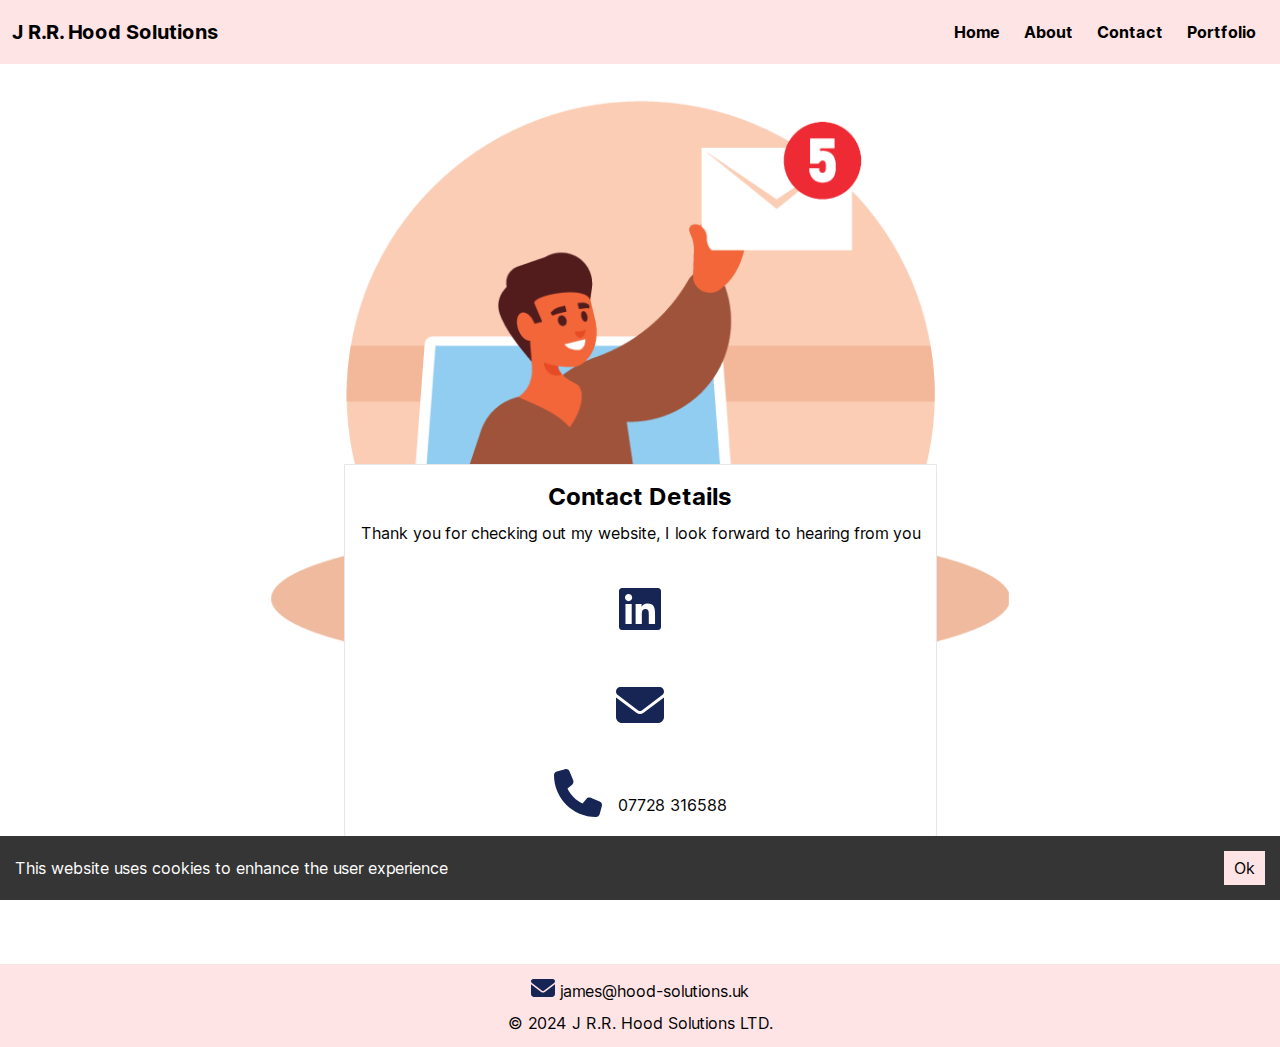
<file: contact/index.html>
<!DOCTYPE html><html lang="en"><head><meta charSet="utf-8"/><meta name="viewport" content="width=device-width, initial-scale=1"/><link rel="stylesheet" href="/_next/static/css/b095508f4b099d6d.css" crossorigin="" data-precedence="next"/><link rel="preload" as="script" fetchPriority="low" href="/_next/static/chunks/webpack-84c223b2f49b6375.js" crossorigin=""/><script src="/_next/static/chunks/fd9d1056-534a3af521b04580.js" async="" crossorigin=""></script><script src="/_next/static/chunks/69-27caf53f3844fcdd.js" async="" crossorigin=""></script><script src="/_next/static/chunks/main-app-da43663c6ca09cc9.js" async="" crossorigin=""></script><script src="/_next/static/chunks/250-5ea11ac6ae7fbab6.js" async=""></script><script src="/_next/static/chunks/app/contact/page-4108edca6cc8af68.js" async=""></script><script src="/_next/static/chunks/372-3a67c10cd4d8b4d3.js" async=""></script><script src="/_next/static/chunks/app/layout-9463d801940df846.js" async=""></script><link rel="preload" href="https://www.googletagmanager.com/gtag/js?id=G-31D74CQGZE" as="script"/><title>Contact | J R.R. Hood Solutions</title><meta name="description" content="Get in touch. Freelance contract .NET Developer"/><script src="/_next/static/chunks/polyfills-c67a75d1b6f99dc8.js" crossorigin="" noModule=""></script></head><body class="__className_e66fe9"><nav class="flex items-center flex-wrap bg-rose-100 p-3 text-black"><a href="/"><h2><b>J R.R. Hood Solutions</b></h2></a><button class="inline-flex p-3 hover:bg-rose-300 rounded lg:hidden ml-auto hover:text-white outline-none" title="Home"><svg class="w-6 h-6" fill="none" stroke="currentColor" viewBox="0 0 24 24" xmlns="http://www.w3.org/2000/svg"><path stroke-linecap="round" stroke-linejoin="round" stroke-width="2" d="M4 6h16M4 12h16M4 18h16"></path></svg></button><div class="hidden w-full lg:inline-flex lg:flex-grow lg:w-auto"><div class="lg:inline-flex lg:flex-row lg:ml-auto lg:w-auto w-full lg:items-center items-start  flex flex-col lg:h-auto"><a class="lg:inline-flex lg:w-auto w-full px-3 py-2 rounded font-bold items-center justify-center hover:bg-rose-300 hover:text-white" href="/">Home</a><a class="lg:inline-flex lg:w-auto w-full px-3 py-2 rounded font-bold items-center justify-center hover:bg-rose-300 hover:text-white" href="/about/">About</a><a class="lg:inline-flex lg:w-auto w-full px-3 py-2 rounded font-bold items-center justify-center hover:bg-rose-300 hover:text-white" href="/contact/">Contact</a><a class="lg:inline-flex lg:w-auto w-full px-3 py-2 rounded font-bold items-center justify-center hover:bg-rose-300 hover:text-white" href="/portfolio/">Portfolio</a></div></div></nav><main class="flex min-h-screen justify-center bg-no-repeat bg-fixed bg-[center_top_100px]" style="background-image:url(/_next/static/media/e-mail-client.b877a489.svg)"><div class="flex-col p-16 items-center mt-96 p-4 text-black"><div class="bg-white p-4 rounded-b-lg border border-lightgray-500"><div class="mb-2"><h1 class="text-center"><b>Contact Details</b></h1></div><div class="flex"><p>Thank you for checking out my website, I look forward to hearing from you</p></div><div class="flex flex-col items-center space-y-8 mt-8"><div class="mb-2 p-2"><a title="https://www.linkedin.com/in/james-hood-mcr/" target="_blank" href="https://www.linkedin.com/in/james-hood-mcr/"><svg aria-hidden="true" focusable="false" data-prefix="fab" data-icon="linkedin" class="svg-inline--fa fa-linkedin text-5xl text-blue-950" role="img" xmlns="http://www.w3.org/2000/svg" viewBox="0 0 448 512"><path fill="currentColor" d="M416 32H31.9C14.3 32 0 46.5 0 64.3v383.4C0 465.5 14.3 480 31.9 480H416c17.6 0 32-14.5 32-32.3V64.3c0-17.8-14.4-32.3-32-32.3zM135.4 416H69V202.2h66.5V416zm-33.2-243c-21.3 0-38.5-17.3-38.5-38.5S80.9 96 102.2 96c21.2 0 38.5 17.3 38.5 38.5 0 21.3-17.2 38.5-38.5 38.5zm282.1 243h-66.4V312c0-24.8-.5-56.7-34.5-56.7-34.6 0-39.9 27-39.9 54.9V416h-66.4V202.2h63.7v29.2h.9c8.9-16.8 30.6-34.5 62.9-34.5 67.2 0 79.7 44.3 79.7 101.9V416z"></path></svg></a></div><div class="mb-2"><a title="email james@hood-solutions.uk" href="mailto:james@hood-solutions.uk"><svg aria-hidden="true" focusable="false" data-prefix="fas" data-icon="envelope" class="svg-inline--fa fa-envelope text-5xl text-blue-950" role="img" xmlns="http://www.w3.org/2000/svg" viewBox="0 0 512 512"><path fill="currentColor" d="M48 64C21.5 64 0 85.5 0 112c0 15.1 7.1 29.3 19.2 38.4L236.8 313.6c11.4 8.5 27 8.5 38.4 0L492.8 150.4c12.1-9.1 19.2-23.3 19.2-38.4c0-26.5-21.5-48-48-48H48zM0 176V384c0 35.3 28.7 64 64 64H448c35.3 0 64-28.7 64-64V176L294.4 339.2c-22.8 17.1-54 17.1-76.8 0L0 176z"></path></svg></a> <a class="hidden" title="email james@hood-solutions.uk" href="mailto:james@hood-solutions.uk">james@hood-solutions.uk</a></div><div class="mb-2 p-2"><a href="tel:+447728316588"><svg aria-hidden="true" focusable="false" data-prefix="fas" data-icon="phone" class="svg-inline--fa fa-phone text-5xl text-blue-950" role="img" xmlns="http://www.w3.org/2000/svg" viewBox="0 0 512 512"><path fill="currentColor" d="M164.9 24.6c-7.7-18.6-28-28.5-47.4-23.2l-88 24C12.1 30.2 0 46 0 64C0 311.4 200.6 512 448 512c18 0 33.8-12.1 38.6-29.5l24-88c5.3-19.4-4.6-39.7-23.2-47.4l-96-40c-16.3-6.8-35.2-2.1-46.3 11.6L304.7 368C234.3 334.7 177.3 277.7 144 207.3L193.3 167c13.7-11.2 18.4-30 11.6-46.3l-40-96z"></path></svg></a><a class="ml-4" href="tel:+447728316588">07728 316588</a></div></div></div></div></main><footer class="flex items-center flex-wrap bg-rose-100 p-3 flex-col min-h-4 text-black"><div class="mb-2"><a title="email james@hood-solutions.uk" href="mailto:james@hood-solutions.uk"><svg aria-hidden="true" focusable="false" data-prefix="fas" data-icon="envelope" class="svg-inline--fa fa-envelope text-2xl text-blue-950" role="img" xmlns="http://www.w3.org/2000/svg" viewBox="0 0 512 512"><path fill="currentColor" d="M48 64C21.5 64 0 85.5 0 112c0 15.1 7.1 29.3 19.2 38.4L236.8 313.6c11.4 8.5 27 8.5 38.4 0L492.8 150.4c12.1-9.1 19.2-23.3 19.2-38.4c0-26.5-21.5-48-48-48H48zM0 176V384c0 35.3 28.7 64 64 64H448c35.3 0 64-28.7 64-64V176L294.4 339.2c-22.8 17.1-54 17.1-76.8 0L0 176z"></path></svg></a> <a class="inline" title="email james@hood-solutions.uk" href="mailto:james@hood-solutions.uk">james@hood-solutions.uk</a></div><p>© 2024 J R.R. Hood Solutions LTD.</p></footer><script src="/_next/static/chunks/webpack-84c223b2f49b6375.js" crossorigin="" async=""></script><script>(self.__next_f=self.__next_f||[]).push([0]);self.__next_f.push([2,null])</script><script>self.__next_f.push([1,"1:HL[\"/_next/static/css/b095508f4b099d6d.css\",\"style\",{\"crossOrigin\":\"\"}]\n0:\"$L2\"\n"])</script><script>self.__next_f.push([1,"3:I[7690,[],\"\"]\n5:I[5250,[\"250\",\"static/chunks/250-5ea11ac6ae7fbab6.js\",\"327\",\"static/chunks/app/contact/page-4108edca6cc8af68.js\"],\"\"]\n6:I[5613,[],\"\"]\n7:I[1778,[],\"\"]\n8:I[9216,[\"250\",\"static/chunks/250-5ea11ac6ae7fbab6.js\",\"372\",\"static/chunks/372-3a67c10cd4d8b4d3.js\",\"185\",\"static/chunks/app/layout-9463d801940df846.js\"],\"\"]\n9:I[2957,[\"250\",\"static/chunks/250-5ea11ac6ae7fbab6.js\",\"372\",\"static/chunks/372-3a67c10cd4d8b4d3.js\",\"185\",\"static/chunks/app/layout-9463d801940df846.js\"],\"\"]\na:I[1845,[\"250\",\"static/"])</script><script>self.__next_f.push([1,"chunks/250-5ea11ac6ae7fbab6.js\",\"372\",\"static/chunks/372-3a67c10cd4d8b4d3.js\",\"185\",\"static/chunks/app/layout-9463d801940df846.js\"],\"GoogleAnalytics\"]\nb:I[1797,[\"250\",\"static/chunks/250-5ea11ac6ae7fbab6.js\",\"372\",\"static/chunks/372-3a67c10cd4d8b4d3.js\",\"185\",\"static/chunks/app/layout-9463d801940df846.js\"],\"\"]\nd:I[8955,[],\"\"]\ne:[]\n"])</script><script>self.__next_f.push([1,"2:[[[\"$\",\"link\",\"0\",{\"rel\":\"stylesheet\",\"href\":\"/_next/static/css/b095508f4b099d6d.css\",\"precedence\":\"next\",\"crossOrigin\":\"\"}]],[\"$\",\"$L3\",null,{\"buildId\":\"4CK0tB1jnPUgDt3k6xcRv\",\"assetPrefix\":\"\",\"initialCanonicalUrl\":\"/contact/\",\"initialTree\":[\"\",{\"children\":[\"contact\",{\"children\":[\"__PAGE__\",{}]}]},\"$undefined\",\"$undefined\",true],\"initialSeedData\":[\"\",{\"children\":[\"contact\",{\"children\":[\"__PAGE__\",{},[\"$L4\",[\"$\",\"main\",null,{\"className\":\"flex min-h-screen justify-center bg-no-repeat bg-fixed bg-[center_top_100px]\",\"style\":{\"backgroundImage\":\"url(/_next/static/media/e-mail-client.b877a489.svg)\"},\"children\":[\"$\",\"div\",null,{\"className\":\"flex-col p-16 items-center mt-96 p-4 text-black\",\"children\":[\"$\",\"div\",null,{\"className\":\"bg-white p-4 rounded-b-lg border border-lightgray-500\",\"children\":[[\"$\",\"div\",null,{\"className\":\"mb-2\",\"children\":[\"$\",\"h1\",null,{\"className\":\"text-center\",\"children\":[\"$\",\"b\",null,{\"children\":\"Contact Details\"}]}]}],[\"$\",\"div\",null,{\"className\":\"flex\",\"children\":[\"$\",\"p\",null,{\"children\":\"Thank you for checking out my website, I look forward to hearing from you\"}]}],[\"$\",\"div\",null,{\"className\":\"flex flex-col items-center space-y-8 mt-8\",\"children\":[[\"$\",\"div\",null,{\"className\":\"mb-2 p-2\",\"children\":[\"$\",\"$L5\",null,{\"title\":\"https://www.linkedin.com/in/james-hood-mcr/\",\"href\":\"https://www.linkedin.com/in/james-hood-mcr/\",\"target\":\"_blank\",\"children\":[\"$\",\"svg\",null,{\"aria-hidden\":\"true\",\"focusable\":\"false\",\"data-prefix\":\"fab\",\"data-icon\":\"linkedin\",\"className\":\"svg-inline--fa fa-linkedin text-5xl text-blue-950\",\"role\":\"img\",\"xmlns\":\"http://www.w3.org/2000/svg\",\"viewBox\":\"0 0 448 512\",\"style\":{},\"children\":[\"$\",\"path\",null,{\"fill\":\"currentColor\",\"d\":\"M416 32H31.9C14.3 32 0 46.5 0 64.3v383.4C0 465.5 14.3 480 31.9 480H416c17.6 0 32-14.5 32-32.3V64.3c0-17.8-14.4-32.3-32-32.3zM135.4 416H69V202.2h66.5V416zm-33.2-243c-21.3 0-38.5-17.3-38.5-38.5S80.9 96 102.2 96c21.2 0 38.5 17.3 38.5 38.5 0 21.3-17.2 38.5-38.5 38.5zm282.1 243h-66.4V312c0-24.8-.5-56.7-34.5-56.7-34.6 0-39.9 27-39.9 54.9V416h-66.4V202.2h63.7v29.2h.9c8.9-16.8 30.6-34.5 62.9-34.5 67.2 0 79.7 44.3 79.7 101.9V416z\",\"style\":{}}]}]}]}],[\"$\",\"div\",null,{\"className\":\"mb-2\",\"children\":[[\"$\",\"$L5\",null,{\"href\":\"mailto:james@hood-solutions.uk\",\"title\":\"email james@hood-solutions.uk\",\"children\":[\"$\",\"svg\",null,{\"aria-hidden\":\"true\",\"focusable\":\"false\",\"data-prefix\":\"fas\",\"data-icon\":\"envelope\",\"className\":\"svg-inline--fa fa-envelope text-5xl text-blue-950\",\"role\":\"img\",\"xmlns\":\"http://www.w3.org/2000/svg\",\"viewBox\":\"0 0 512 512\",\"style\":{},\"children\":[\"$\",\"path\",null,{\"fill\":\"currentColor\",\"d\":\"M48 64C21.5 64 0 85.5 0 112c0 15.1 7.1 29.3 19.2 38.4L236.8 313.6c11.4 8.5 27 8.5 38.4 0L492.8 150.4c12.1-9.1 19.2-23.3 19.2-38.4c0-26.5-21.5-48-48-48H48zM0 176V384c0 35.3 28.7 64 64 64H448c35.3 0 64-28.7 64-64V176L294.4 339.2c-22.8 17.1-54 17.1-76.8 0L0 176z\",\"style\":{}}]}]}],\" \",[\"$\",\"$L5\",null,{\"className\":\"hidden\",\"href\":\"mailto:james@hood-solutions.uk\",\"title\":\"email james@hood-solutions.uk\",\"children\":\"james@hood-solutions.uk\"}]]}],[\"$\",\"div\",null,{\"className\":\"mb-2 p-2\",\"children\":[[\"$\",\"$L5\",null,{\"href\":\"tel:+447728316588\",\"children\":[\"$\",\"svg\",null,{\"aria-hidden\":\"true\",\"focusable\":\"false\",\"data-prefix\":\"fas\",\"data-icon\":\"phone\",\"className\":\"svg-inline--fa fa-phone text-5xl text-blue-950\",\"role\":\"img\",\"xmlns\":\"http://www.w3.org/2000/svg\",\"viewBox\":\"0 0 512 512\",\"style\":{},\"children\":[\"$\",\"path\",null,{\"fill\":\"currentColor\",\"d\":\"M164.9 24.6c-7.7-18.6-28-28.5-47.4-23.2l-88 24C12.1 30.2 0 46 0 64C0 311.4 200.6 512 448 512c18 0 33.8-12.1 38.6-29.5l24-88c5.3-19.4-4.6-39.7-23.2-47.4l-96-40c-16.3-6.8-35.2-2.1-46.3 11.6L304.7 368C234.3 334.7 177.3 277.7 144 207.3L193.3 167c13.7-11.2 18.4-30 11.6-46.3l-40-96z\",\"style\":{}}]}]}],[\"$\",\"$L5\",null,{\"className\":\"ml-4\",\"href\":\"tel:+447728316588\",\"children\":\"07728 316588\"}]]}]]}]]}]}]}],null]]},[\"$\",\"$L6\",null,{\"parallelRouterKey\":\"children\",\"segmentPath\":[\"children\",\"contact\",\"children\"],\"loading\":\"$undefined\",\"loadingStyles\":\"$undefined\",\"loadingScripts\":\"$undefined\",\"hasLoading\":false,\"error\":\"$undefined\",\"errorStyles\":\"$undefined\",\"errorScripts\":\"$undefined\",\"template\":[\"$\",\"$L7\",null,{}],\"templateStyles\":\"$undefined\",\"templateScripts\":\"$undefined\",\"notFound\":\"$undefined\",\"notFoundStyles\":\"$undefined\",\"styles\":null}]]},[null,[\"$\",\"html\",null,{\"lang\":\"en\",\"children\":[[\"$\",\"body\",null,{\"className\":\"__className_e66fe9\",\"children\":[[\"$\",\"$L8\",null,{}],[\"$\",\"$L6\",null,{\"parallelRouterKey\":\"children\",\"segmentPath\":[\"children\"],\"loading\":\"$undefined\",\"loadingStyles\":\"$undefined\",\"loadingScripts\":\"$undefined\",\"hasLoading\":false,\"error\":\"$undefined\",\"errorStyles\":\"$undefined\",\"errorScripts\":\"$undefined\",\"template\":[\"$\",\"$L7\",null,{}],\"templateStyles\":\"$undefined\",\"templateScripts\":\"$undefined\",\"notFound\":[[\"$\",\"title\",null,{\"children\":\"404: This page could not be found.\"}],[\"$\",\"div\",null,{\"style\":{\"fontFamily\":\"system-ui,\\\"Segoe UI\\\",Roboto,Helvetica,Arial,sans-serif,\\\"Apple Color Emoji\\\",\\\"Segoe UI Emoji\\\"\",\"height\":\"100vh\",\"textAlign\":\"center\",\"display\":\"flex\",\"flexDirection\":\"column\",\"alignItems\":\"center\",\"justifyContent\":\"center\"},\"children\":[\"$\",\"div\",null,{\"children\":[[\"$\",\"style\",null,{\"dangerouslySetInnerHTML\":{\"__html\":\"body{color:#000;background:#fff;margin:0}.next-error-h1{border-right:1px solid rgba(0,0,0,.3)}@media (prefers-color-scheme:dark){body{color:#fff;background:#000}.next-error-h1{border-right:1px solid rgba(255,255,255,.3)}}\"}}],[\"$\",\"h1\",null,{\"className\":\"next-error-h1\",\"style\":{\"display\":\"inline-block\",\"margin\":\"0 20px 0 0\",\"padding\":\"0 23px 0 0\",\"fontSize\":24,\"fontWeight\":500,\"verticalAlign\":\"top\",\"lineHeight\":\"49px\"},\"children\":\"404\"}],[\"$\",\"div\",null,{\"style\":{\"display\":\"inline-block\"},\"children\":[\"$\",\"h2\",null,{\"style\":{\"fontSize\":14,\"fontWeight\":400,\"lineHeight\":\"49px\",\"margin\":0},\"children\":\"This page could not be found.\"}]}]]}]}]],\"notFoundStyles\":[],\"styles\":null}],[\"$\",\"$L9\",null,{}],[\"$\",\"footer\",null,{\"className\":\"flex items-center flex-wrap bg-rose-100 p-3 flex-col min-h-4 text-black\",\"children\":[[\"$\",\"div\",null,{\"className\":\"mb-2\",\"children\":[[\"$\",\"$L5\",null,{\"href\":\"mailto:james@hood-solutions.uk\",\"title\":\"email james@hood-solutions.uk\",\"children\":[\"$\",\"svg\",null,{\"aria-hidden\":\"true\",\"focusable\":\"false\",\"data-prefix\":\"fas\",\"data-icon\":\"envelope\",\"className\":\"svg-inline--fa fa-envelope text-2xl text-blue-950\",\"role\":\"img\",\"xmlns\":\"http://www.w3.org/2000/svg\",\"viewBox\":\"0 0 512 512\",\"style\":{},\"children\":[\"$\",\"path\",null,{\"fill\":\"currentColor\",\"d\":\"M48 64C21.5 64 0 85.5 0 112c0 15.1 7.1 29.3 19.2 38.4L236.8 313.6c11.4 8.5 27 8.5 38.4 0L492.8 150.4c12.1-9.1 19.2-23.3 19.2-38.4c0-26.5-21.5-48-48-48H48zM0 176V384c0 35.3 28.7 64 64 64H448c35.3 0 64-28.7 64-64V176L294.4 339.2c-22.8 17.1-54 17.1-76.8 0L0 176z\",\"style\":{}}]}]}],\" \",[\"$\",\"$L5\",null,{\"className\":\"inline\",\"href\":\"mailto:james@hood-solutions.uk\",\"title\":\"email james@hood-solutions.uk\",\"children\":\"james@hood-solutions.uk\"}]]}],[\"$\",\"p\",null,{\"children\":\"© 2024 J R.R. Hood Solutions LTD.\"}]]}]]}],[\"$\",\"$La\",null,{\"gaId\":\"G-31D74CQGZE\"}],[\"$\",\"$Lb\",null,{\"clarityId\":\"kwj9fo7fhp\"}]]}],null]],\"initialHead\":[false,\"$Lc\"],\"globalErrorComponent\":\"$d\",\"missingSlots\":\"$We\"}]]\n"])</script><script>self.__next_f.push([1,"c:[[\"$\",\"meta\",\"0\",{\"name\":\"viewport\",\"content\":\"width=device-width, initial-scale=1\"}],[\"$\",\"meta\",\"1\",{\"charSet\":\"utf-8\"}],[\"$\",\"title\",\"2\",{\"children\":\"Contact | J R.R. Hood Solutions\"}],[\"$\",\"meta\",\"3\",{\"name\":\"description\",\"content\":\"Get in touch. Freelance contract .NET Developer\"}]]\n4:null\n"])</script><script>self.__next_f.push([1,""])</script></body></html>
</file>
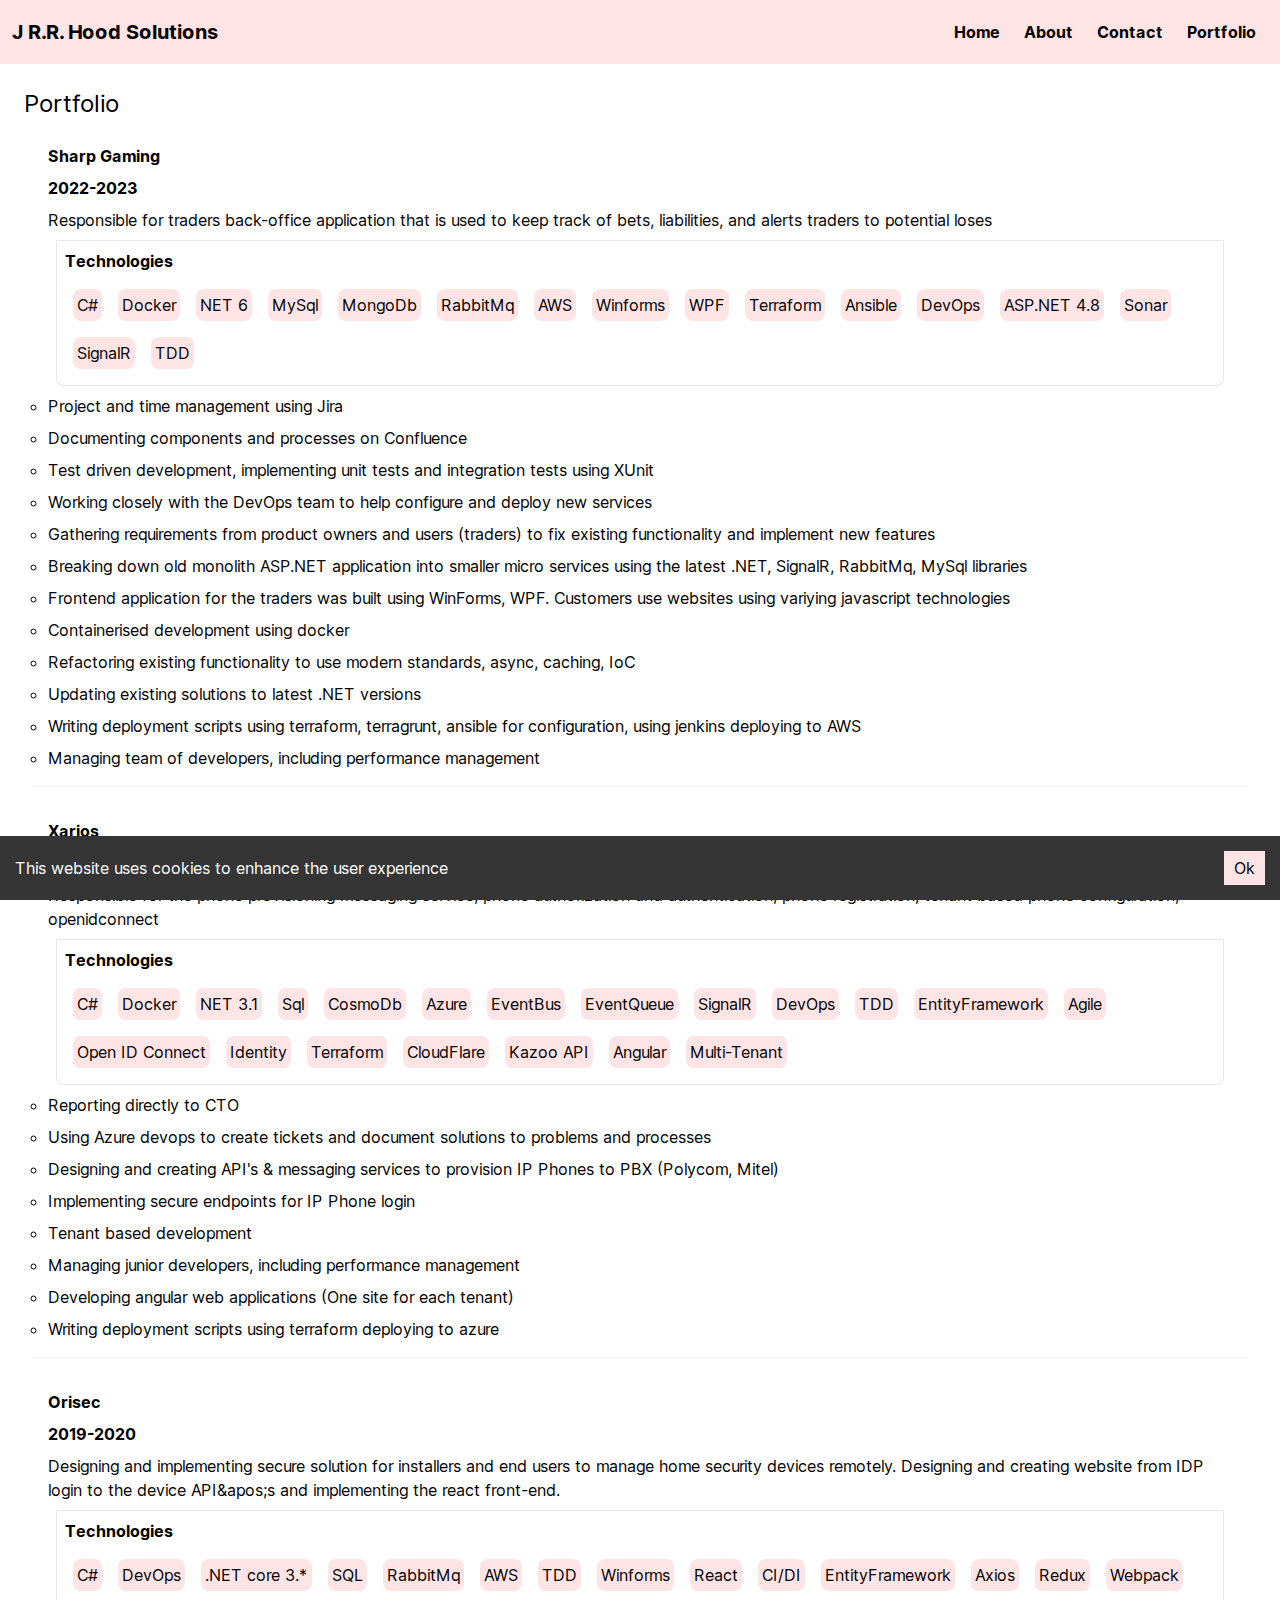
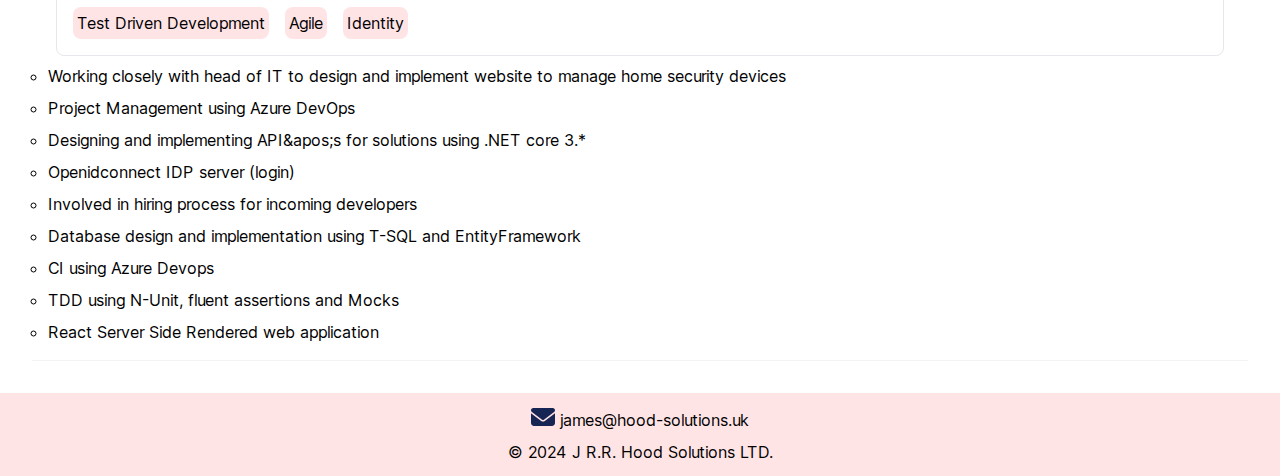
<file: portfolio/index.html>
<!DOCTYPE html><html lang="en"><head><meta charSet="utf-8"/><meta name="viewport" content="width=device-width, initial-scale=1"/><link rel="stylesheet" href="/_next/static/css/b095508f4b099d6d.css" crossorigin="" data-precedence="next"/><link rel="preload" as="script" fetchPriority="low" href="/_next/static/chunks/webpack-84c223b2f49b6375.js" crossorigin=""/><script src="/_next/static/chunks/fd9d1056-534a3af521b04580.js" async="" crossorigin=""></script><script src="/_next/static/chunks/69-27caf53f3844fcdd.js" async="" crossorigin=""></script><script src="/_next/static/chunks/main-app-da43663c6ca09cc9.js" async="" crossorigin=""></script><script src="/_next/static/chunks/250-5ea11ac6ae7fbab6.js" async=""></script><script src="/_next/static/chunks/372-3a67c10cd4d8b4d3.js" async=""></script><script src="/_next/static/chunks/app/layout-9463d801940df846.js" async=""></script><script src="/_next/static/chunks/app/page-b09349190e852d9d.js" async=""></script><link rel="preload" href="https://www.googletagmanager.com/gtag/js?id=G-31D74CQGZE" as="script"/><title>Portfolio | J R.R. Hood Solutions</title><meta name="description" content="Portfolio, details about recent roles. Freelance contract .NET Developer"/><script src="/_next/static/chunks/polyfills-c67a75d1b6f99dc8.js" crossorigin="" noModule=""></script></head><body class="__className_e66fe9"><nav class="flex items-center flex-wrap bg-rose-100 p-3 text-black"><a href="/"><h2><b>J R.R. Hood Solutions</b></h2></a><button class="inline-flex p-3 hover:bg-rose-300 rounded lg:hidden ml-auto hover:text-white outline-none" title="Home"><svg class="w-6 h-6" fill="none" stroke="currentColor" viewBox="0 0 24 24" xmlns="http://www.w3.org/2000/svg"><path stroke-linecap="round" stroke-linejoin="round" stroke-width="2" d="M4 6h16M4 12h16M4 18h16"></path></svg></button><div class="hidden w-full lg:inline-flex lg:flex-grow lg:w-auto"><div class="lg:inline-flex lg:flex-row lg:ml-auto lg:w-auto w-full lg:items-center items-start  flex flex-col lg:h-auto"><a class="lg:inline-flex lg:w-auto w-full px-3 py-2 rounded font-bold items-center justify-center hover:bg-rose-300 hover:text-white" href="/">Home</a><a class="lg:inline-flex lg:w-auto w-full px-3 py-2 rounded font-bold items-center justify-center hover:bg-rose-300 hover:text-white" href="/about/">About</a><a class="lg:inline-flex lg:w-auto w-full px-3 py-2 rounded font-bold items-center justify-center hover:bg-rose-300 hover:text-white" href="/contact/">Contact</a><a class="lg:inline-flex lg:w-auto w-full px-3 py-2 rounded font-bold items-center justify-center hover:bg-rose-300 hover:text-white" href="/portfolio/">Portfolio</a></div></div></nav><main class="flex min-h-screen flex-col justify-between p-6 text-black"><h1>Portfolio</h1><div class="m-2 p-4 border-b border-gray-100"><h3 class="mb-2"><b>Sharp Gaming</b></h3><p class="mb-2"><b>2022-2023</b></p><p class="mb-2">Responsible for traders back-office application that is used to keep track of bets, liabilities, and alerts traders to potential loses</p><div class="flex mb-2 rounded-b-lg border border-lightgray-500 p-2 m-2 flex-col"><h4><b>Technologies</b></h4><div class="flex mt-2 flex-row flex-wrap"><span class="bg-rose-100 p-1 rounded-lg m-2 text-center">C#</span><span class="bg-rose-100 p-1 rounded-lg m-2 text-center">Docker</span><span class="bg-rose-100 p-1 rounded-lg m-2 text-center">NET 6</span><span class="bg-rose-100 p-1 rounded-lg m-2 text-center">MySql</span><span class="bg-rose-100 p-1 rounded-lg m-2 text-center">MongoDb</span><span class="bg-rose-100 p-1 rounded-lg m-2 text-center">RabbitMq</span><span class="bg-rose-100 p-1 rounded-lg m-2 text-center">AWS</span><span class="bg-rose-100 p-1 rounded-lg m-2 text-center">Winforms</span><span class="bg-rose-100 p-1 rounded-lg m-2 text-center">WPF</span><span class="bg-rose-100 p-1 rounded-lg m-2 text-center">Terraform</span><span class="bg-rose-100 p-1 rounded-lg m-2 text-center">Ansible</span><span class="bg-rose-100 p-1 rounded-lg m-2 text-center">DevOps</span><span class="bg-rose-100 p-1 rounded-lg m-2 text-center">ASP.NET 4.8</span><span class="bg-rose-100 p-1 rounded-lg m-2 text-center">Sonar</span><span class="bg-rose-100 p-1 rounded-lg m-2 text-center">SignalR</span><span class="bg-rose-100 p-1 rounded-lg m-2 text-center">TDD</span></div></div><ul><li class="mt-2">Project and time management using Jira</li><li class="mt-2">Documenting components and processes on Confluence</li><li class="mt-2">Test driven development, implementing unit tests and integration tests using XUnit</li><li class="mt-2">Working closely with the DevOps team to help configure and deploy new services</li><li class="mt-2">Gathering requirements from product owners and users (traders) to fix existing functionality and implement new features</li><li class="mt-2">Breaking down old monolith ASP.NET application into smaller micro services using the latest .NET, SignalR, RabbitMq, MySql libraries</li><li class="mt-2">Frontend application for the traders was built using WinForms, WPF. Customers use websites using variying javascript technologies</li><li class="mt-2">Containerised development using docker</li><li class="mt-2">Refactoring existing functionality to use modern standards, async, caching, IoC</li><li class="mt-2">Updating existing solutions to latest .NET versions</li><li class="mt-2">Writing deployment scripts using terraform, terragrunt, ansible for configuration, using jenkins deploying to AWS</li><li class="mt-2">Managing team of developers, including performance management</li></ul></div><div class="m-2 p-4 border-b border-gray-100"><h3 class="mb-2"><b>Xarios</b></h3><p class="mb-2"><b>2020-2022</b></p><p class="mb-2">Responsible for the phone provisioning messaging service, phone authorization and authentication, phone registration, tenant based phone configuration, openidconnect</p><div class="flex mb-2 rounded-b-lg border border-lightgray-500 p-2 m-2 flex-col"><h4><b>Technologies</b></h4><div class="flex mt-2 flex-row flex-wrap"><span class="bg-rose-100 p-1 rounded-lg m-2 text-center">C#</span><span class="bg-rose-100 p-1 rounded-lg m-2 text-center">Docker</span><span class="bg-rose-100 p-1 rounded-lg m-2 text-center">NET 3.1</span><span class="bg-rose-100 p-1 rounded-lg m-2 text-center">Sql</span><span class="bg-rose-100 p-1 rounded-lg m-2 text-center">CosmoDb</span><span class="bg-rose-100 p-1 rounded-lg m-2 text-center">Azure</span><span class="bg-rose-100 p-1 rounded-lg m-2 text-center">EventBus</span><span class="bg-rose-100 p-1 rounded-lg m-2 text-center">EventQueue</span><span class="bg-rose-100 p-1 rounded-lg m-2 text-center">SignalR</span><span class="bg-rose-100 p-1 rounded-lg m-2 text-center">DevOps</span><span class="bg-rose-100 p-1 rounded-lg m-2 text-center">TDD</span><span class="bg-rose-100 p-1 rounded-lg m-2 text-center">EntityFramework</span><span class="bg-rose-100 p-1 rounded-lg m-2 text-center">Agile</span><span class="bg-rose-100 p-1 rounded-lg m-2 text-center">Open ID Connect</span><span class="bg-rose-100 p-1 rounded-lg m-2 text-center">Identity</span><span class="bg-rose-100 p-1 rounded-lg m-2 text-center">Terraform</span><span class="bg-rose-100 p-1 rounded-lg m-2 text-center">CloudFlare</span><span class="bg-rose-100 p-1 rounded-lg m-2 text-center">Kazoo API</span><span class="bg-rose-100 p-1 rounded-lg m-2 text-center">Angular</span><span class="bg-rose-100 p-1 rounded-lg m-2 text-center">Multi-Tenant</span></div></div><ul><li class="mt-2">Reporting directly to CTO</li><li class="mt-2">Using Azure devops to create tickets and document solutions to problems and processes</li><li class="mt-2">Designing and creating API&#x27;s &amp; messaging services to provision IP Phones to PBX (Polycom, Mitel)</li><li class="mt-2">Implementing secure endpoints for IP Phone login</li><li class="mt-2">Tenant based development</li><li class="mt-2">Managing junior developers, including performance management</li><li class="mt-2">Developing angular web applications (One site for each tenant)</li><li class="mt-2">Writing deployment scripts using terraform deploying to azure</li></ul></div><div class="m-2 p-4 border-b border-gray-100"><h3 class="mb-2"><b>Orisec</b></h3><p class="mb-2"><b>2019-2020</b></p><p class="mb-2">Designing and implementing secure solution for installers and end users to manage home security devices remotely. Designing and creating website from IDP login to the device API&amp;apos;s and implementing the react front-end.</p><div class="flex mb-2 rounded-b-lg border border-lightgray-500 p-2 m-2 flex-col"><h4><b>Technologies</b></h4><div class="flex mt-2 flex-row flex-wrap"><span class="bg-rose-100 p-1 rounded-lg m-2 text-center">C#</span><span class="bg-rose-100 p-1 rounded-lg m-2 text-center">DevOps</span><span class="bg-rose-100 p-1 rounded-lg m-2 text-center">.NET core 3.*</span><span class="bg-rose-100 p-1 rounded-lg m-2 text-center">SQL</span><span class="bg-rose-100 p-1 rounded-lg m-2 text-center">RabbitMq</span><span class="bg-rose-100 p-1 rounded-lg m-2 text-center">AWS</span><span class="bg-rose-100 p-1 rounded-lg m-2 text-center">TDD</span><span class="bg-rose-100 p-1 rounded-lg m-2 text-center">Winforms</span><span class="bg-rose-100 p-1 rounded-lg m-2 text-center">React</span><span class="bg-rose-100 p-1 rounded-lg m-2 text-center">CI/DI</span><span class="bg-rose-100 p-1 rounded-lg m-2 text-center">EntityFramework</span><span class="bg-rose-100 p-1 rounded-lg m-2 text-center">Axios</span><span class="bg-rose-100 p-1 rounded-lg m-2 text-center">Redux</span><span class="bg-rose-100 p-1 rounded-lg m-2 text-center">Webpack</span><span class="bg-rose-100 p-1 rounded-lg m-2 text-center">Test Driven Development</span><span class="bg-rose-100 p-1 rounded-lg m-2 text-center">Agile</span><span class="bg-rose-100 p-1 rounded-lg m-2 text-center">Identity</span></div></div><ul><li class="mt-2">Working closely with head of IT to design and implement website to manage home security devices</li><li class="mt-2">Project Management using Azure DevOps</li><li class="mt-2">Designing and implementing API&amp;apos;s for solutions using .NET core 3.*</li><li class="mt-2">Openidconnect IDP server (login)</li><li class="mt-2">Involved in hiring process for incoming developers</li><li class="mt-2">Database design and implementation using T-SQL and EntityFramework</li><li class="mt-2">CI using Azure Devops</li><li class="mt-2">TDD using N-Unit, fluent assertions and Mocks</li><li class="mt-2">React Server Side Rendered web application</li></ul></div></main><footer class="flex items-center flex-wrap bg-rose-100 p-3 flex-col min-h-4 text-black"><div class="mb-2"><a title="email james@hood-solutions.uk" href="mailto:james@hood-solutions.uk"><svg aria-hidden="true" focusable="false" data-prefix="fas" data-icon="envelope" class="svg-inline--fa fa-envelope text-2xl text-blue-950" role="img" xmlns="http://www.w3.org/2000/svg" viewBox="0 0 512 512"><path fill="currentColor" d="M48 64C21.5 64 0 85.5 0 112c0 15.1 7.1 29.3 19.2 38.4L236.8 313.6c11.4 8.5 27 8.5 38.4 0L492.8 150.4c12.1-9.1 19.2-23.3 19.2-38.4c0-26.5-21.5-48-48-48H48zM0 176V384c0 35.3 28.7 64 64 64H448c35.3 0 64-28.7 64-64V176L294.4 339.2c-22.8 17.1-54 17.1-76.8 0L0 176z"></path></svg></a> <a class="inline" title="email james@hood-solutions.uk" href="mailto:james@hood-solutions.uk">james@hood-solutions.uk</a></div><p>© 2024 J R.R. Hood Solutions LTD.</p></footer><script src="/_next/static/chunks/webpack-84c223b2f49b6375.js" crossorigin="" async=""></script><script>(self.__next_f=self.__next_f||[]).push([0]);self.__next_f.push([2,null])</script><script>self.__next_f.push([1,"1:HL[\"/_next/static/css/b095508f4b099d6d.css\",\"style\",{\"crossOrigin\":\"\"}]\n0:\"$L2\"\n"])</script><script>self.__next_f.push([1,"3:I[7690,[],\"\"]\n5:I[5613,[],\"\"]\n6:I[1778,[],\"\"]\n7:I[9216,[\"250\",\"static/chunks/250-5ea11ac6ae7fbab6.js\",\"372\",\"static/chunks/372-3a67c10cd4d8b4d3.js\",\"185\",\"static/chunks/app/layout-9463d801940df846.js\"],\"\"]\n8:I[2957,[\"250\",\"static/chunks/250-5ea11ac6ae7fbab6.js\",\"372\",\"static/chunks/372-3a67c10cd4d8b4d3.js\",\"185\",\"static/chunks/app/layout-9463d801940df846.js\"],\"\"]\n9:I[5250,[\"250\",\"static/chunks/250-5ea11ac6ae7fbab6.js\",\"931\",\"static/chunks/app/page-b09349190e852d9d.js\"],\"\"]\na:I[1845,[\"250\",\"static/chunks/2"])</script><script>self.__next_f.push([1,"50-5ea11ac6ae7fbab6.js\",\"372\",\"static/chunks/372-3a67c10cd4d8b4d3.js\",\"185\",\"static/chunks/app/layout-9463d801940df846.js\"],\"GoogleAnalytics\"]\nb:I[1797,[\"250\",\"static/chunks/250-5ea11ac6ae7fbab6.js\",\"372\",\"static/chunks/372-3a67c10cd4d8b4d3.js\",\"185\",\"static/chunks/app/layout-9463d801940df846.js\"],\"\"]\nd:I[8955,[],\"\"]\ne:[]\n"])</script><script>self.__next_f.push([1,"2:[[[\"$\",\"link\",\"0\",{\"rel\":\"stylesheet\",\"href\":\"/_next/static/css/b095508f4b099d6d.css\",\"precedence\":\"next\",\"crossOrigin\":\"\"}]],[\"$\",\"$L3\",null,{\"buildId\":\"4CK0tB1jnPUgDt3k6xcRv\",\"assetPrefix\":\"\",\"initialCanonicalUrl\":\"/portfolio/\",\"initialTree\":[\"\",{\"children\":[\"portfolio\",{\"children\":[\"__PAGE__\",{}]}]},\"$undefined\",\"$undefined\",true],\"initialSeedData\":[\"\",{\"children\":[\"portfolio\",{\"children\":[\"__PAGE__\",{},[\"$L4\",[\"$\",\"main\",null,{\"className\":\"flex min-h-screen flex-col justify-between p-6 text-black\",\"children\":[[\"$\",\"h1\",null,{\"children\":\"Portfolio\"}],[\"$\",\"div\",null,{\"className\":\"m-2 p-4 border-b border-gray-100\",\"children\":[[\"$\",\"h3\",null,{\"className\":\"mb-2\",\"children\":[\"$\",\"b\",null,{\"children\":\"Sharp Gaming\"}]}],[\"$\",\"p\",null,{\"className\":\"mb-2\",\"children\":[\"$\",\"b\",null,{\"children\":\"2022-2023\"}]}],[\"$\",\"p\",null,{\"className\":\"mb-2\",\"children\":\"Responsible for traders back-office application that is used to keep track of bets, liabilities, and alerts traders to potential loses\"}],[\"$\",\"div\",null,{\"className\":\"flex mb-2 rounded-b-lg border border-lightgray-500 p-2 m-2 flex-col\",\"children\":[[\"$\",\"h4\",null,{\"children\":[\"$\",\"b\",null,{\"children\":\"Technologies\"}]}],[\"$\",\"div\",null,{\"className\":\"flex mt-2 flex-row flex-wrap\",\"children\":[[\"$\",\"span\",\"0\",{\"className\":\"bg-rose-100 p-1 rounded-lg m-2 text-center\",\"children\":\"C#\"}],[\"$\",\"span\",\"1\",{\"className\":\"bg-rose-100 p-1 rounded-lg m-2 text-center\",\"children\":\"Docker\"}],[\"$\",\"span\",\"2\",{\"className\":\"bg-rose-100 p-1 rounded-lg m-2 text-center\",\"children\":\"NET 6\"}],[\"$\",\"span\",\"3\",{\"className\":\"bg-rose-100 p-1 rounded-lg m-2 text-center\",\"children\":\"MySql\"}],[\"$\",\"span\",\"4\",{\"className\":\"bg-rose-100 p-1 rounded-lg m-2 text-center\",\"children\":\"MongoDb\"}],[\"$\",\"span\",\"5\",{\"className\":\"bg-rose-100 p-1 rounded-lg m-2 text-center\",\"children\":\"RabbitMq\"}],[\"$\",\"span\",\"6\",{\"className\":\"bg-rose-100 p-1 rounded-lg m-2 text-center\",\"children\":\"AWS\"}],[\"$\",\"span\",\"7\",{\"className\":\"bg-rose-100 p-1 rounded-lg m-2 text-center\",\"children\":\"Winforms\"}],[\"$\",\"span\",\"8\",{\"className\":\"bg-rose-100 p-1 rounded-lg m-2 text-center\",\"children\":\"WPF\"}],[\"$\",\"span\",\"9\",{\"className\":\"bg-rose-100 p-1 rounded-lg m-2 text-center\",\"children\":\"Terraform\"}],[\"$\",\"span\",\"10\",{\"className\":\"bg-rose-100 p-1 rounded-lg m-2 text-center\",\"children\":\"Ansible\"}],[\"$\",\"span\",\"11\",{\"className\":\"bg-rose-100 p-1 rounded-lg m-2 text-center\",\"children\":\"DevOps\"}],[\"$\",\"span\",\"12\",{\"className\":\"bg-rose-100 p-1 rounded-lg m-2 text-center\",\"children\":\"ASP.NET 4.8\"}],[\"$\",\"span\",\"13\",{\"className\":\"bg-rose-100 p-1 rounded-lg m-2 text-center\",\"children\":\"Sonar\"}],[\"$\",\"span\",\"14\",{\"className\":\"bg-rose-100 p-1 rounded-lg m-2 text-center\",\"children\":\"SignalR\"}],[\"$\",\"span\",\"15\",{\"className\":\"bg-rose-100 p-1 rounded-lg m-2 text-center\",\"children\":\"TDD\"}]]}]]}],[\"$\",\"ul\",null,{\"children\":[[\"$\",\"li\",\"0\",{\"className\":\"mt-2\",\"children\":\"Project and time management using Jira\"}],[\"$\",\"li\",\"1\",{\"className\":\"mt-2\",\"children\":\"Documenting components and processes on Confluence\"}],[\"$\",\"li\",\"2\",{\"className\":\"mt-2\",\"children\":\"Test driven development, implementing unit tests and integration tests using XUnit\"}],[\"$\",\"li\",\"3\",{\"className\":\"mt-2\",\"children\":\"Working closely with the DevOps team to help configure and deploy new services\"}],[\"$\",\"li\",\"4\",{\"className\":\"mt-2\",\"children\":\"Gathering requirements from product owners and users (traders) to fix existing functionality and implement new features\"}],[\"$\",\"li\",\"5\",{\"className\":\"mt-2\",\"children\":\"Breaking down old monolith ASP.NET application into smaller micro services using the latest .NET, SignalR, RabbitMq, MySql libraries\"}],[\"$\",\"li\",\"6\",{\"className\":\"mt-2\",\"children\":\"Frontend application for the traders was built using WinForms, WPF. Customers use websites using variying javascript technologies\"}],[\"$\",\"li\",\"7\",{\"className\":\"mt-2\",\"children\":\"Containerised development using docker\"}],[\"$\",\"li\",\"8\",{\"className\":\"mt-2\",\"children\":\"Refactoring existing functionality to use modern standards, async, caching, IoC\"}],[\"$\",\"li\",\"9\",{\"className\":\"mt-2\",\"children\":\"Updating existing solutions to latest .NET versions\"}],[\"$\",\"li\",\"10\",{\"className\":\"mt-2\",\"children\":\"Writing deployment scripts using terraform, terragrunt, ansible for configuration, using jenkins deploying to AWS\"}],[\"$\",\"li\",\"11\",{\"className\":\"mt-2\",\"children\":\"Managing team of developers, including performance management\"}]]}]]}],[\"$\",\"div\",null,{\"className\":\"m-2 p-4 border-b border-gray-100\",\"children\":[[\"$\",\"h3\",null,{\"className\":\"mb-2\",\"children\":[\"$\",\"b\",null,{\"children\":\"Xarios\"}]}],[\"$\",\"p\",null,{\"className\":\"mb-2\",\"children\":[\"$\",\"b\",null,{\"children\":\"2020-2022\"}]}],[\"$\",\"p\",null,{\"className\":\"mb-2\",\"children\":\"Responsible for the phone provisioning messaging service, phone authorization and authentication, phone registration, tenant based phone configuration, openidconnect\"}],[\"$\",\"div\",null,{\"className\":\"flex mb-2 rounded-b-lg border border-lightgray-500 p-2 m-2 flex-col\",\"children\":[[\"$\",\"h4\",null,{\"children\":[\"$\",\"b\",null,{\"children\":\"Technologies\"}]}],[\"$\",\"div\",null,{\"className\":\"flex mt-2 flex-row flex-wrap\",\"children\":[[\"$\",\"span\",\"0\",{\"className\":\"bg-rose-100 p-1 rounded-lg m-2 text-center\",\"children\":\"C#\"}],[\"$\",\"span\",\"1\",{\"className\":\"bg-rose-100 p-1 rounded-lg m-2 text-center\",\"children\":\"Docker\"}],[\"$\",\"span\",\"2\",{\"className\":\"bg-rose-100 p-1 rounded-lg m-2 text-center\",\"children\":\"NET 3.1\"}],[\"$\",\"span\",\"3\",{\"className\":\"bg-rose-100 p-1 rounded-lg m-2 text-center\",\"children\":\"Sql\"}],[\"$\",\"span\",\"4\",{\"className\":\"bg-rose-100 p-1 rounded-lg m-2 text-center\",\"children\":\"CosmoDb\"}],[\"$\",\"span\",\"5\",{\"className\":\"bg-rose-100 p-1 rounded-lg m-2 text-center\",\"children\":\"Azure\"}],[\"$\",\"span\",\"6\",{\"className\":\"bg-rose-100 p-1 rounded-lg m-2 text-center\",\"children\":\"EventBus\"}],[\"$\",\"span\",\"7\",{\"className\":\"bg-rose-100 p-1 rounded-lg m-2 text-center\",\"children\":\"EventQueue\"}],[\"$\",\"span\",\"8\",{\"className\":\"bg-rose-100 p-1 rounded-lg m-2 text-center\",\"children\":\"SignalR\"}],[\"$\",\"span\",\"9\",{\"className\":\"bg-rose-100 p-1 rounded-lg m-2 text-center\",\"children\":\"DevOps\"}],[\"$\",\"span\",\"10\",{\"className\":\"bg-rose-100 p-1 rounded-lg m-2 text-center\",\"children\":\"TDD\"}],[\"$\",\"span\",\"11\",{\"className\":\"bg-rose-100 p-1 rounded-lg m-2 text-center\",\"children\":\"EntityFramework\"}],[\"$\",\"span\",\"12\",{\"className\":\"bg-rose-100 p-1 rounded-lg m-2 text-center\",\"children\":\"Agile\"}],[\"$\",\"span\",\"13\",{\"className\":\"bg-rose-100 p-1 rounded-lg m-2 text-center\",\"children\":\"Open ID Connect\"}],[\"$\",\"span\",\"14\",{\"className\":\"bg-rose-100 p-1 rounded-lg m-2 text-center\",\"children\":\"Identity\"}],[\"$\",\"span\",\"15\",{\"className\":\"bg-rose-100 p-1 rounded-lg m-2 text-center\",\"children\":\"Terraform\"}],[\"$\",\"span\",\"16\",{\"className\":\"bg-rose-100 p-1 rounded-lg m-2 text-center\",\"children\":\"CloudFlare\"}],[\"$\",\"span\",\"17\",{\"className\":\"bg-rose-100 p-1 rounded-lg m-2 text-center\",\"children\":\"Kazoo API\"}],[\"$\",\"span\",\"18\",{\"className\":\"bg-rose-100 p-1 rounded-lg m-2 text-center\",\"children\":\"Angular\"}],[\"$\",\"span\",\"19\",{\"className\":\"bg-rose-100 p-1 rounded-lg m-2 text-center\",\"children\":\"Multi-Tenant\"}]]}]]}],[\"$\",\"ul\",null,{\"children\":[[\"$\",\"li\",\"0\",{\"className\":\"mt-2\",\"children\":\"Reporting directly to CTO\"}],[\"$\",\"li\",\"1\",{\"className\":\"mt-2\",\"children\":\"Using Azure devops to create tickets and document solutions to problems and processes\"}],[\"$\",\"li\",\"2\",{\"className\":\"mt-2\",\"children\":\"Designing and creating API's \u0026 messaging services to provision IP Phones to PBX (Polycom, Mitel)\"}],[\"$\",\"li\",\"3\",{\"className\":\"mt-2\",\"children\":\"Implementing secure endpoints for IP Phone login\"}],[\"$\",\"li\",\"4\",{\"className\":\"mt-2\",\"children\":\"Tenant based development\"}],[\"$\",\"li\",\"5\",{\"className\":\"mt-2\",\"children\":\"Managing junior developers, including performance management\"}],[\"$\",\"li\",\"6\",{\"className\":\"mt-2\",\"children\":\"Developing angular web applications (One site for each tenant)\"}],[\"$\",\"li\",\"7\",{\"className\":\"mt-2\",\"children\":\"Writing deployment scripts using terraform deploying to azure\"}]]}]]}],[\"$\",\"div\",null,{\"className\":\"m-2 p-4 border-b border-gray-100\",\"children\":[[\"$\",\"h3\",null,{\"className\":\"mb-2\",\"children\":[\"$\",\"b\",null,{\"children\":\"Orisec\"}]}],[\"$\",\"p\",null,{\"className\":\"mb-2\",\"children\":[\"$\",\"b\",null,{\"children\":\"2019-2020\"}]}],[\"$\",\"p\",null,{\"className\":\"mb-2\",\"children\":\"Designing and implementing secure solution for installers and end users to manage home security devices remotely. Designing and creating website from IDP login to the device API\u0026apos;s and implementing the react front-end.\"}],[\"$\",\"div\",null,{\"className\":\"flex mb-2 rounded-b-lg border border-lightgray-500 p-2 m-2 flex-col\",\"children\":[[\"$\",\"h4\",null,{\"children\":[\"$\",\"b\",null,{\"children\":\"Technologies\"}]}],[\"$\",\"div\",null,{\"className\":\"flex mt-2 flex-row flex-wrap\",\"children\":[[\"$\",\"span\",\"0\",{\"className\":\"bg-rose-100 p-1 rounded-lg m-2 text-center\",\"children\":\"C#\"}],[\"$\",\"span\",\"1\",{\"className\":\"bg-rose-100 p-1 rounded-lg m-2 text-center\",\"children\":\"DevOps\"}],[\"$\",\"span\",\"2\",{\"className\":\"bg-rose-100 p-1 rounded-lg m-2 text-center\",\"children\":\".NET core 3.*\"}],[\"$\",\"span\",\"3\",{\"className\":\"bg-rose-100 p-1 rounded-lg m-2 text-center\",\"children\":\"SQL\"}],[\"$\",\"span\",\"4\",{\"className\":\"bg-rose-100 p-1 rounded-lg m-2 text-center\",\"children\":\"RabbitMq\"}],[\"$\",\"span\",\"5\",{\"className\":\"bg-rose-100 p-1 rounded-lg m-2 text-center\",\"children\":\"AWS\"}],[\"$\",\"span\",\"6\",{\"className\":\"bg-rose-100 p-1 rounded-lg m-2 text-center\",\"children\":\"TDD\"}],[\"$\",\"span\",\"7\",{\"className\":\"bg-rose-100 p-1 rounded-lg m-2 text-center\",\"children\":\"Winforms\"}],[\"$\",\"span\",\"8\",{\"className\":\"bg-rose-100 p-1 rounded-lg m-2 text-center\",\"children\":\"React\"}],[\"$\",\"span\",\"9\",{\"className\":\"bg-rose-100 p-1 rounded-lg m-2 text-center\",\"children\":\"CI/DI\"}],[\"$\",\"span\",\"10\",{\"className\":\"bg-rose-100 p-1 rounded-lg m-2 text-center\",\"children\":\"EntityFramework\"}],[\"$\",\"span\",\"11\",{\"className\":\"bg-rose-100 p-1 rounded-lg m-2 text-center\",\"children\":\"Axios\"}],[\"$\",\"span\",\"12\",{\"className\":\"bg-rose-100 p-1 rounded-lg m-2 text-center\",\"children\":\"Redux\"}],[\"$\",\"span\",\"13\",{\"className\":\"bg-rose-100 p-1 rounded-lg m-2 text-center\",\"children\":\"Webpack\"}],[\"$\",\"span\",\"14\",{\"className\":\"bg-rose-100 p-1 rounded-lg m-2 text-center\",\"children\":\"Test Driven Development\"}],[\"$\",\"span\",\"15\",{\"className\":\"bg-rose-100 p-1 rounded-lg m-2 text-center\",\"children\":\"Agile\"}],[\"$\",\"span\",\"16\",{\"className\":\"bg-rose-100 p-1 rounded-lg m-2 text-center\",\"children\":\"Identity\"}]]}]]}],[\"$\",\"ul\",null,{\"children\":[[\"$\",\"li\",\"0\",{\"className\":\"mt-2\",\"children\":\"Working closely with head of IT to design and implement website to manage home security devices\"}],[\"$\",\"li\",\"1\",{\"className\":\"mt-2\",\"children\":\"Project Management using Azure DevOps\"}],[\"$\",\"li\",\"2\",{\"className\":\"mt-2\",\"children\":\"Designing and implementing API\u0026apos;s for solutions using .NET core 3.*\"}],[\"$\",\"li\",\"3\",{\"className\":\"mt-2\",\"children\":\"Openidconnect IDP server (login)\"}],[\"$\",\"li\",\"4\",{\"className\":\"mt-2\",\"children\":\"Involved in hiring process for incoming developers\"}],[\"$\",\"li\",\"5\",{\"className\":\"mt-2\",\"children\":\"Database design and implementation using T-SQL and EntityFramework\"}],[\"$\",\"li\",\"6\",{\"className\":\"mt-2\",\"children\":\"CI using Azure Devops\"}],[\"$\",\"li\",\"7\",{\"className\":\"mt-2\",\"children\":\"TDD using N-Unit, fluent assertions and Mocks\"}],[\"$\",\"li\",\"8\",{\"className\":\"mt-2\",\"children\":\"React Server Side Rendered web application\"}]]}]]}]]}],null]]},[\"$\",\"$L5\",null,{\"parallelRouterKey\":\"children\",\"segmentPath\":[\"children\",\"portfolio\",\"children\"],\"loading\":\"$undefined\",\"loadingStyles\":\"$undefined\",\"loadingScripts\":\"$undefined\",\"hasLoading\":false,\"error\":\"$undefined\",\"errorStyles\":\"$undefined\",\"errorScripts\":\"$undefined\",\"template\":[\"$\",\"$L6\",null,{}],\"templateStyles\":\"$undefined\",\"templateScripts\":\"$undefined\",\"notFound\":\"$undefined\",\"notFoundStyles\":\"$undefined\",\"styles\":null}]]},[null,[\"$\",\"html\",null,{\"lang\":\"en\",\"children\":[[\"$\",\"body\",null,{\"className\":\"__className_e66fe9\",\"children\":[[\"$\",\"$L7\",null,{}],[\"$\",\"$L5\",null,{\"parallelRouterKey\":\"children\",\"segmentPath\":[\"children\"],\"loading\":\"$undefined\",\"loadingStyles\":\"$undefined\",\"loadingScripts\":\"$undefined\",\"hasLoading\":false,\"error\":\"$undefined\",\"errorStyles\":\"$undefined\",\"errorScripts\":\"$undefined\",\"template\":[\"$\",\"$L6\",null,{}],\"templateStyles\":\"$undefined\",\"templateScripts\":\"$undefined\",\"notFound\":[[\"$\",\"title\",null,{\"children\":\"404: This page could not be found.\"}],[\"$\",\"div\",null,{\"style\":{\"fontFamily\":\"system-ui,\\\"Segoe UI\\\",Roboto,Helvetica,Arial,sans-serif,\\\"Apple Color Emoji\\\",\\\"Segoe UI Emoji\\\"\",\"height\":\"100vh\",\"textAlign\":\"center\",\"display\":\"flex\",\"flexDirection\":\"column\",\"alignItems\":\"center\",\"justifyContent\":\"center\"},\"children\":[\"$\",\"div\",null,{\"children\":[[\"$\",\"style\",null,{\"dangerouslySetInnerHTML\":{\"__html\":\"body{color:#000;background:#fff;margin:0}.next-error-h1{border-right:1px solid rgba(0,0,0,.3)}@media (prefers-color-scheme:dark){body{color:#fff;background:#000}.next-error-h1{border-right:1px solid rgba(255,255,255,.3)}}\"}}],[\"$\",\"h1\",null,{\"className\":\"next-error-h1\",\"style\":{\"display\":\"inline-block\",\"margin\":\"0 20px 0 0\",\"padding\":\"0 23px 0 0\",\"fontSize\":24,\"fontWeight\":500,\"verticalAlign\":\"top\",\"lineHeight\":\"49px\"},\"children\":\"404\"}],[\"$\",\"div\",null,{\"style\":{\"display\":\"inline-block\"},\"children\":[\"$\",\"h2\",null,{\"style\":{\"fontSize\":14,\"fontWeight\":400,\"lineHeight\":\"49px\",\"margin\":0},\"children\":\"This page could not be found.\"}]}]]}]}]],\"notFoundStyles\":[],\"styles\":null}],[\"$\",\"$L8\",null,{}],[\"$\",\"footer\",null,{\"className\":\"flex items-center flex-wrap bg-rose-100 p-3 flex-col min-h-4 text-black\",\"children\":[[\"$\",\"div\",null,{\"className\":\"mb-2\",\"children\":[[\"$\",\"$L9\",null,{\"href\":\"mailto:james@hood-solutions.uk\",\"title\":\"email james@hood-solutions.uk\",\"children\":[\"$\",\"svg\",null,{\"aria-hidden\":\"true\",\"focusable\":\"false\",\"data-prefix\":\"fas\",\"data-icon\":\"envelope\",\"className\":\"svg-inline--fa fa-envelope text-2xl text-blue-950\",\"role\":\"img\",\"xmlns\":\"http://www.w3.org/2000/svg\",\"viewBox\":\"0 0 512 512\",\"style\":{},\"children\":[\"$\",\"path\",null,{\"fill\":\"currentColor\",\"d\":\"M48 64C21.5 64 0 85.5 0 112c0 15.1 7.1 29.3 19.2 38.4L236.8 313.6c11.4 8.5 27 8.5 38.4 0L492.8 150.4c12.1-9.1 19.2-23.3 19.2-38.4c0-26.5-21.5-48-48-48H48zM0 176V384c0 35.3 28.7 64 64 64H448c35.3 0 64-28.7 64-64V176L294.4 339.2c-22.8 17.1-54 17.1-76.8 0L0 176z\",\"style\":{}}]}]}],\" \",[\"$\",\"$L9\",null,{\"className\":\"inline\",\"href\":\"mailto:james@hood-solutions.uk\",\"title\":\"email james@hood-solutions.uk\",\"children\":\"james@hood-solutions.uk\"}]]}],[\"$\",\"p\",null,{\"children\":\"© 2024 J R.R. Hood Solutions LTD.\"}]]}]]}],[\"$\",\"$La\",null,{\"gaId\":\"G-31D74CQGZE\"}],[\"$\",\"$Lb\",null,{\"clarityId\":\"kwj9fo7fhp\"}]]}],null]],\"initialHead\":[false,\"$Lc\"],\"globalErrorComponent\":\"$d\",\"missingSlots\":\"$We\"}]]\n"])</script><script>self.__next_f.push([1,"c:[[\"$\",\"meta\",\"0\",{\"name\":\"viewport\",\"content\":\"width=device-width, initial-scale=1\"}],[\"$\",\"meta\",\"1\",{\"charSet\":\"utf-8\"}],[\"$\",\"title\",\"2\",{\"children\":\"Portfolio | J R.R. Hood Solutions\"}],[\"$\",\"meta\",\"3\",{\"name\":\"description\",\"content\":\"Portfolio, details about recent roles. Freelance contract .NET Developer\"}]]\n4:null\n"])</script><script>self.__next_f.push([1,""])</script></body></html>
</file>
<file: _next/static/css/b095508f4b099d6d.css>
@font-face{font-family:__Inter_e66fe9;font-style:normal;font-weight:100 900;font-display:swap;src:url(/_next/static/media/ec159349637c90ad-s.woff2) format("woff2");unicode-range:u+0460-052f,u+1c80-1c88,u+20b4,u+2de0-2dff,u+a640-a69f,u+fe2e-fe2f}@font-face{font-family:__Inter_e66fe9;font-style:normal;font-weight:100 900;font-display:swap;src:url(/_next/static/media/513657b02c5c193f-s.woff2) format("woff2");unicode-range:u+0301,u+0400-045f,u+0490-0491,u+04b0-04b1,u+2116}@font-face{font-family:__Inter_e66fe9;font-style:normal;font-weight:100 900;font-display:swap;src:url(/_next/static/media/fd4db3eb5472fc27-s.woff2) format("woff2");unicode-range:u+1f??}@font-face{font-family:__Inter_e66fe9;font-style:normal;font-weight:100 900;font-display:swap;src:url(/_next/static/media/51ed15f9841b9f9d-s.woff2) format("woff2");unicode-range:u+0370-03ff}@font-face{font-family:__Inter_e66fe9;font-style:normal;font-weight:100 900;font-display:swap;src:url(/_next/static/media/05a31a2ca4975f99-s.woff2) format("woff2");unicode-range:u+0102-0103,u+0110-0111,u+0128-0129,u+0168-0169,u+01a0-01a1,u+01af-01b0,u+0300-0301,u+0303-0304,u+0308-0309,u+0323,u+0329,u+1ea0-1ef9,u+20ab}@font-face{font-family:__Inter_e66fe9;font-style:normal;font-weight:100 900;font-display:swap;src:url(/_next/static/media/d6b16ce4a6175f26-s.woff2) format("woff2");unicode-range:u+0100-02af,u+0304,u+0308,u+0329,u+1e00-1e9f,u+1ef2-1eff,u+2020,u+20a0-20ab,u+20ad-20cf,u+2113,u+2c60-2c7f,u+a720-a7ff}@font-face{font-family:__Inter_e66fe9;font-style:normal;font-weight:100 900;font-display:swap;src:url(/_next/static/media/c9a5bc6a7c948fb0-s.p.woff2) format("woff2");unicode-range:u+00??,u+0131,u+0152-0153,u+02bb-02bc,u+02c6,u+02da,u+02dc,u+0304,u+0308,u+0329,u+2000-206f,u+2074,u+20ac,u+2122,u+2191,u+2193,u+2212,u+2215,u+feff,u+fffd}@font-face{font-family:__Inter_Fallback_e66fe9;src:local("Arial");ascent-override:90.20%;descent-override:22.48%;line-gap-override:0.00%;size-adjust:107.40%}.__className_e66fe9{font-family:__Inter_e66fe9,__Inter_Fallback_e66fe9;font-style:normal}:host,:root{--fa-font-solid:normal 900 1em/1 "Font Awesome 6 Solid";--fa-font-regular:normal 400 1em/1 "Font Awesome 6 Regular";--fa-font-light:normal 300 1em/1 "Font Awesome 6 Light";--fa-font-thin:normal 100 1em/1 "Font Awesome 6 Thin";--fa-font-duotone:normal 900 1em/1 "Font Awesome 6 Duotone";--fa-font-sharp-solid:normal 900 1em/1 "Font Awesome 6 Sharp";--fa-font-sharp-regular:normal 400 1em/1 "Font Awesome 6 Sharp";--fa-font-sharp-light:normal 300 1em/1 "Font Awesome 6 Sharp";--fa-font-sharp-thin:normal 100 1em/1 "Font Awesome 6 Sharp";--fa-font-brands:normal 400 1em/1 "Font Awesome 6 Brands"}svg:not(:host).svg-inline--fa,svg:not(:root).svg-inline--fa{overflow:visible;box-sizing:content-box}.svg-inline--fa{display:var(--fa-display,inline-block);height:1em;overflow:visible;vertical-align:-.125em}.svg-inline--fa.fa-2xs{vertical-align:.1em}.svg-inline--fa.fa-xs{vertical-align:0}.svg-inline--fa.fa-sm{vertical-align:-.07143em}.svg-inline--fa.fa-lg{vertical-align:-.2em}.svg-inline--fa.fa-xl{vertical-align:-.25em}.svg-inline--fa.fa-2xl{vertical-align:-.3125em}.svg-inline--fa.fa-pull-left{margin-right:var(--fa-pull-margin,.3em);width:auto}.svg-inline--fa.fa-pull-right{margin-left:var(--fa-pull-margin,.3em);width:auto}.svg-inline--fa.fa-li{width:var(--fa-li-width,2em);top:.25em}.svg-inline--fa.fa-fw{width:var(--fa-fw-width,1.25em)}.fa-layers svg.svg-inline--fa{bottom:0;left:0;margin:auto;position:absolute;right:0;top:0}.fa-layers-counter,.fa-layers-text{display:inline-block;position:absolute;text-align:center}.fa-layers{display:inline-block;height:1em;position:relative;text-align:center;vertical-align:-.125em;width:1em}.fa-layers svg.svg-inline--fa{transform-origin:center center}.fa-layers-text{left:50%;top:50%;transform:translate(-50%,-50%);transform-origin:center center}.fa-layers-counter{background-color:var(--fa-counter-background-color,#ff253a);border-radius:var(--fa-counter-border-radius,1em);box-sizing:border-box;color:var(--fa-inverse,#fff);line-height:var(--fa-counter-line-height,1);max-width:var(--fa-counter-max-width,5em);min-width:var(--fa-counter-min-width,1.5em);overflow:hidden;padding:var(--fa-counter-padding,.25em .5em);right:var(--fa-right,0);text-overflow:ellipsis;top:var(--fa-top,0);transform:scale(var(--fa-counter-scale,.25));transform-origin:top right}.fa-layers-bottom-right{bottom:var(--fa-bottom,0);right:var(--fa-right,0);top:auto;transform:scale(var(--fa-layers-scale,.25));transform-origin:bottom right}.fa-layers-bottom-left{bottom:var(--fa-bottom,0);left:var(--fa-left,0);right:auto;top:auto;transform:scale(var(--fa-layers-scale,.25));transform-origin:bottom left}.fa-layers-top-right{top:var(--fa-top,0);right:var(--fa-right,0);transform:scale(var(--fa-layers-scale,.25));transform-origin:top right}.fa-layers-top-left{left:var(--fa-left,0);right:auto;top:var(--fa-top,0);transform:scale(var(--fa-layers-scale,.25));transform-origin:top left}.fa-1x{font-size:1em}.fa-2x{font-size:2em}.fa-3x{font-size:3em}.fa-4x{font-size:4em}.fa-5x{font-size:5em}.fa-6x{font-size:6em}.fa-7x{font-size:7em}.fa-8x{font-size:8em}.fa-9x{font-size:9em}.fa-10x{font-size:10em}.fa-2xs{font-size:.625em;line-height:.1em;vertical-align:.225em}.fa-xs{font-size:.75em;line-height:.08333em;vertical-align:.125em}.fa-sm{font-size:.875em;line-height:.07143em;vertical-align:.05357em}.fa-lg{font-size:1.25em;line-height:.05em;vertical-align:-.075em}.fa-xl{font-size:1.5em;line-height:.04167em;vertical-align:-.125em}.fa-2xl{font-size:2em;line-height:.03125em;vertical-align:-.1875em}.fa-fw{text-align:center;width:1.25em}.fa-ul{list-style-type:none;margin-left:var(--fa-li-margin,2.5em);padding-left:0}.fa-ul>li{position:relative}.fa-li{left:calc(var(--fa-li-width, 2em) * -1);position:absolute;text-align:center;width:var(--fa-li-width,2em);line-height:inherit}.fa-border{border-color:var(--fa-border-color,#eee);border-radius:var(--fa-border-radius,.1em);border-style:var(--fa-border-style,solid);border-width:var(--fa-border-width,.08em);padding:var(--fa-border-padding,.2em .25em .15em)}.fa-pull-left{float:left;margin-right:var(--fa-pull-margin,.3em)}.fa-pull-right{float:right;margin-left:var(--fa-pull-margin,.3em)}.fa-beat{animation-name:fa-beat;animation-delay:var(--fa-animation-delay,0s);animation-direction:var(--fa-animation-direction,normal);animation-duration:var(--fa-animation-duration,1s);animation-iteration-count:var(--fa-animation-iteration-count,infinite);animation-timing-function:var(--fa-animation-timing,ease-in-out)}.fa-bounce{animation-name:fa-bounce;animation-delay:var(--fa-animation-delay,0s);animation-direction:var(--fa-animation-direction,normal);animation-duration:var(--fa-animation-duration,1s);animation-iteration-count:var(--fa-animation-iteration-count,infinite);animation-timing-function:var(--fa-animation-timing,cubic-bezier(.28,.84,.42,1))}.fa-fade{animation-name:fa-fade;animation-iteration-count:var(--fa-animation-iteration-count,infinite);animation-timing-function:var(--fa-animation-timing,cubic-bezier(.4,0,.6,1))}.fa-beat-fade,.fa-fade{animation-delay:var(--fa-animation-delay,0s);animation-direction:var(--fa-animation-direction,normal);animation-duration:var(--fa-animation-duration,1s)}.fa-beat-fade{animation-name:fa-beat-fade;animation-iteration-count:var(--fa-animation-iteration-count,infinite);animation-timing-function:var(--fa-animation-timing,cubic-bezier(.4,0,.6,1))}.fa-flip{animation-name:fa-flip;animation-delay:var(--fa-animation-delay,0s);animation-direction:var(--fa-animation-direction,normal);animation-duration:var(--fa-animation-duration,1s);animation-iteration-count:var(--fa-animation-iteration-count,infinite);animation-timing-function:var(--fa-animation-timing,ease-in-out)}.fa-shake{animation-name:fa-shake;animation-duration:var(--fa-animation-duration,1s);animation-iteration-count:var(--fa-animation-iteration-count,infinite);animation-timing-function:var(--fa-animation-timing,linear)}.fa-shake,.fa-spin{animation-delay:var(--fa-animation-delay,0s);animation-direction:var(--fa-animation-direction,normal)}.fa-spin{animation-name:fa-spin;animation-duration:var(--fa-animation-duration,2s);animation-iteration-count:var(--fa-animation-iteration-count,infinite);animation-timing-function:var(--fa-animation-timing,linear)}.fa-spin-reverse{--fa-animation-direction:reverse}.fa-pulse,.fa-spin-pulse{animation-name:fa-spin;animation-direction:var(--fa-animation-direction,normal);animation-duration:var(--fa-animation-duration,1s);animation-iteration-count:var(--fa-animation-iteration-count,infinite);animation-timing-function:var(--fa-animation-timing,steps(8))}@media (prefers-reduced-motion:reduce){.fa-beat,.fa-beat-fade,.fa-bounce,.fa-fade,.fa-flip,.fa-pulse,.fa-shake,.fa-spin,.fa-spin-pulse{animation-delay:-1ms;animation-duration:1ms;animation-iteration-count:1;transition-delay:0s;transition-duration:0s}}@keyframes fa-beat{0%,90%{transform:scale(1)}45%{transform:scale(var(--fa-beat-scale,1.25))}}@keyframes fa-bounce{0%{transform:scale(1) translateY(0)}10%{transform:scale(var(--fa-bounce-start-scale-x,1.1),var(--fa-bounce-start-scale-y,.9)) translateY(0)}30%{transform:scale(var(--fa-bounce-jump-scale-x,.9),var(--fa-bounce-jump-scale-y,1.1)) translateY(var(--fa-bounce-height,-.5em))}50%{transform:scale(var(--fa-bounce-land-scale-x,1.05),var(--fa-bounce-land-scale-y,.95)) translateY(0)}57%{transform:scale(1) translateY(var(--fa-bounce-rebound,-.125em))}64%{transform:scale(1) translateY(0)}to{transform:scale(1) translateY(0)}}@keyframes fa-fade{50%{opacity:var(--fa-fade-opacity,.4)}}@keyframes fa-beat-fade{0%,to{opacity:var(--fa-beat-fade-opacity,.4);transform:scale(1)}50%{opacity:1;transform:scale(var(--fa-beat-fade-scale,1.125))}}@keyframes fa-flip{50%{transform:rotate3d(var(--fa-flip-x,0),var(--fa-flip-y,1),var(--fa-flip-z,0),var(--fa-flip-angle,-180deg))}}@keyframes fa-shake{0%{transform:rotate(-15deg)}4%{transform:rotate(15deg)}24%,8%{transform:rotate(-18deg)}12%,28%{transform:rotate(18deg)}16%{transform:rotate(-22deg)}20%{transform:rotate(22deg)}32%{transform:rotate(-12deg)}36%{transform:rotate(12deg)}40%,to{transform:rotate(0deg)}}@keyframes fa-spin{0%{transform:rotate(0deg)}to{transform:rotate(1turn)}}.fa-rotate-90{transform:rotate(90deg)}.fa-rotate-180{transform:rotate(180deg)}.fa-rotate-270{transform:rotate(270deg)}.fa-flip-horizontal{transform:scaleX(-1)}.fa-flip-vertical{transform:scaleY(-1)}.fa-flip-both,.fa-flip-horizontal.fa-flip-vertical{transform:scale(-1)}.fa-rotate-by{transform:rotate(var(--fa-rotate-angle,none))}.fa-stack{display:inline-block;vertical-align:middle;height:2em;position:relative;width:2.5em}.fa-stack-1x,.fa-stack-2x{bottom:0;left:0;margin:auto;position:absolute;right:0;top:0;z-index:var(--fa-stack-z-index,auto)}.svg-inline--fa.fa-stack-1x{height:1em;width:1.25em}.svg-inline--fa.fa-stack-2x{height:2em;width:2.5em}.fa-inverse{color:var(--fa-inverse,#fff)}.fa-sr-only,.fa-sr-only-focusable:not(:focus),.sr-only,.sr-only-focusable:not(:focus){position:absolute;width:1px;height:1px;padding:0;margin:-1px;overflow:hidden;clip:rect(0,0,0,0);white-space:nowrap;border-width:0}.svg-inline--fa .fa-primary{fill:var(--fa-primary-color,currentColor);opacity:var(--fa-primary-opacity,1)}.svg-inline--fa .fa-secondary{fill:var(--fa-secondary-color,currentColor)}.svg-inline--fa .fa-secondary,.svg-inline--fa.fa-swap-opacity .fa-primary{opacity:var(--fa-secondary-opacity,.4)}.svg-inline--fa.fa-swap-opacity .fa-secondary{opacity:var(--fa-primary-opacity,1)}.svg-inline--fa mask .fa-primary,.svg-inline--fa mask .fa-secondary{fill:#000}.fa-duotone.fa-inverse,.fad.fa-inverse{color:var(--fa-inverse,#fff)}

/*
! tailwindcss v3.3.3 | MIT License | https://tailwindcss.com
*/*,:after,:before{box-sizing:border-box;border:0 solid #e5e7eb}:after,:before{--tw-content:""}html{line-height:1.5;-webkit-text-size-adjust:100%;-moz-tab-size:4;-o-tab-size:4;tab-size:4;font-family:ui-sans-serif,system-ui,-apple-system,BlinkMacSystemFont,Segoe UI,Roboto,Helvetica Neue,Arial,Noto Sans,sans-serif,Apple Color Emoji,Segoe UI Emoji,Segoe UI Symbol,Noto Color Emoji;font-feature-settings:normal;font-variation-settings:normal}body{margin:0;line-height:inherit}hr{height:0;color:inherit;border-top-width:1px}abbr:where([title]){-webkit-text-decoration:underline dotted;text-decoration:underline dotted}h1,h2,h3,h4,h5,h6{font-size:inherit;font-weight:inherit}a{color:inherit;text-decoration:inherit}b,strong{font-weight:bolder}code,kbd,pre,samp{font-family:ui-monospace,SFMono-Regular,Menlo,Monaco,Consolas,Liberation Mono,Courier New,monospace;font-size:1em}small{font-size:80%}sub,sup{font-size:75%;line-height:0;position:relative;vertical-align:baseline}sub{bottom:-.25em}sup{top:-.5em}table{text-indent:0;border-color:inherit;border-collapse:collapse}button,input,optgroup,select,textarea{font-family:inherit;font-feature-settings:inherit;font-variation-settings:inherit;font-size:100%;font-weight:inherit;line-height:inherit;color:inherit;margin:0;padding:0}button,select{text-transform:none}[type=button],[type=reset],[type=submit],button{-webkit-appearance:button;background-color:transparent;background-image:none}:-moz-focusring{outline:auto}:-moz-ui-invalid{box-shadow:none}progress{vertical-align:baseline}::-webkit-inner-spin-button,::-webkit-outer-spin-button{height:auto}[type=search]{-webkit-appearance:textfield;outline-offset:-2px}::-webkit-search-decoration{-webkit-appearance:none}::-webkit-file-upload-button{-webkit-appearance:button;font:inherit}summary{display:list-item}blockquote,dd,dl,figure,h1,h2,h3,h4,h5,h6,hr,p,pre{margin:0}fieldset{margin:0}fieldset,legend{padding:0}menu,ol,ul{list-style:none;margin:0;padding:0}dialog{padding:0}textarea{resize:vertical}input::-moz-placeholder,textarea::-moz-placeholder{opacity:1;color:#9ca3af}input::placeholder,textarea::placeholder{opacity:1;color:#9ca3af}[role=button],button{cursor:pointer}:disabled{cursor:default}audio,canvas,embed,iframe,img,object,svg,video{display:block;vertical-align:middle}img,video{max-width:100%;height:auto}[hidden]{display:none}h1{font-size:1.5rem;line-height:2rem}h2{font-size:1.25rem;line-height:1.75rem}*,:after,:before{--tw-border-spacing-x:0;--tw-border-spacing-y:0;--tw-translate-x:0;--tw-translate-y:0;--tw-rotate:0;--tw-skew-x:0;--tw-skew-y:0;--tw-scale-x:1;--tw-scale-y:1;--tw-pan-x: ;--tw-pan-y: ;--tw-pinch-zoom: ;--tw-scroll-snap-strictness:proximity;--tw-gradient-from-position: ;--tw-gradient-via-position: ;--tw-gradient-to-position: ;--tw-ordinal: ;--tw-slashed-zero: ;--tw-numeric-figure: ;--tw-numeric-spacing: ;--tw-numeric-fraction: ;--tw-ring-inset: ;--tw-ring-offset-width:0px;--tw-ring-offset-color:#fff;--tw-ring-color:rgba(59,130,246,.5);--tw-ring-offset-shadow:0 0 #0000;--tw-ring-shadow:0 0 #0000;--tw-shadow:0 0 #0000;--tw-shadow-colored:0 0 #0000;--tw-blur: ;--tw-brightness: ;--tw-contrast: ;--tw-grayscale: ;--tw-hue-rotate: ;--tw-invert: ;--tw-saturate: ;--tw-sepia: ;--tw-drop-shadow: ;--tw-backdrop-blur: ;--tw-backdrop-brightness: ;--tw-backdrop-contrast: ;--tw-backdrop-grayscale: ;--tw-backdrop-hue-rotate: ;--tw-backdrop-invert: ;--tw-backdrop-opacity: ;--tw-backdrop-saturate: ;--tw-backdrop-sepia: }::backdrop{--tw-border-spacing-x:0;--tw-border-spacing-y:0;--tw-translate-x:0;--tw-translate-y:0;--tw-rotate:0;--tw-skew-x:0;--tw-skew-y:0;--tw-scale-x:1;--tw-scale-y:1;--tw-pan-x: ;--tw-pan-y: ;--tw-pinch-zoom: ;--tw-scroll-snap-strictness:proximity;--tw-gradient-from-position: ;--tw-gradient-via-position: ;--tw-gradient-to-position: ;--tw-ordinal: ;--tw-slashed-zero: ;--tw-numeric-figure: ;--tw-numeric-spacing: ;--tw-numeric-fraction: ;--tw-ring-inset: ;--tw-ring-offset-width:0px;--tw-ring-offset-color:#fff;--tw-ring-color:rgba(59,130,246,.5);--tw-ring-offset-shadow:0 0 #0000;--tw-ring-shadow:0 0 #0000;--tw-shadow:0 0 #0000;--tw-shadow-colored:0 0 #0000;--tw-blur: ;--tw-brightness: ;--tw-contrast: ;--tw-grayscale: ;--tw-hue-rotate: ;--tw-invert: ;--tw-saturate: ;--tw-sepia: ;--tw-drop-shadow: ;--tw-backdrop-blur: ;--tw-backdrop-brightness: ;--tw-backdrop-contrast: ;--tw-backdrop-grayscale: ;--tw-backdrop-hue-rotate: ;--tw-backdrop-invert: ;--tw-backdrop-opacity: ;--tw-backdrop-saturate: ;--tw-backdrop-sepia: }.m-10{margin:2.5rem}.m-2{margin:.5rem}.m-4{margin:1rem}.mb-2{margin-bottom:.5rem}.ml-2{margin-left:.5rem}.ml-4{margin-left:1rem}.ml-auto{margin-left:auto}.mt-2{margin-top:.5rem}.mt-4{margin-top:1rem}.mt-8{margin-top:2rem}.mt-96{margin-top:24rem}.inline{display:inline}.flex{display:flex}.inline-flex{display:inline-flex}.hidden{display:none}.h-6{height:1.5rem}.h-72{height:18rem}.h-\[70vh\]{height:70vh}.min-h-screen{min-height:100vh}.w-6{width:1.5rem}.w-72{width:18rem}.w-full{width:100%}.flex-row{flex-direction:row}.flex-col{flex-direction:column}.flex-wrap{flex-wrap:wrap}.items-start{align-items:flex-start}.items-center{align-items:center}.justify-center{justify-content:center}.justify-between{justify-content:space-between}.space-y-8>:not([hidden])~:not([hidden]){--tw-space-y-reverse:0;margin-top:calc(2rem * calc(1 - var(--tw-space-y-reverse)));margin-bottom:calc(2rem * var(--tw-space-y-reverse))}.rounded{border-radius:.25rem}.rounded-full{border-radius:9999px}.rounded-lg{border-radius:.5rem}.rounded-b-lg{border-bottom-right-radius:.5rem;border-bottom-left-radius:.5rem}.border{border-width:1px}.border-b{border-bottom-width:1px}.border-gray-100{--tw-border-opacity:1;border-color:rgb(243 244 246/var(--tw-border-opacity))}.bg-rose-100{--tw-bg-opacity:1;background-color:rgb(255 228 230/var(--tw-bg-opacity))}.bg-white{--tw-bg-opacity:1;background-color:rgb(255 255 255/var(--tw-bg-opacity))}.bg-fixed{background-attachment:fixed}.bg-\[center_left_-70px\]{background-position:center left -70px}.bg-\[center_top_100px\]{background-position:center top 100px}.bg-no-repeat{background-repeat:no-repeat}.p-1{padding:.25rem}.p-16{padding:4rem}.p-2{padding:.5rem}.p-3{padding:.75rem}.p-4{padding:1rem}.p-6{padding:1.5rem}.px-3{padding-left:.75rem;padding-right:.75rem}.py-2{padding-top:.5rem;padding-bottom:.5rem}.text-center{text-align:center}.text-2xl{font-size:1.5rem;line-height:2rem}.text-3xl{font-size:1.875rem;line-height:2.25rem}.text-5xl{font-size:3rem;line-height:1}.font-bold{font-weight:700}.leading-8{line-height:2rem}.text-black{--tw-text-opacity:1;color:rgb(0 0 0/var(--tw-text-opacity))}.text-blue-950{--tw-text-opacity:1;color:rgb(23 37 84/var(--tw-text-opacity))}.outline-none{outline:2px solid transparent;outline-offset:2px}:root{--foreground-rgb:0,0,0;--background-start-rgb:214,219,220;--background-end-rgb:255,255,255}@media (prefers-color-scheme:dark){:root{--foreground-rgb:255,255,255;--background-start-rgb:0,0,0;--background-end-rgb:0,0,0}}body{color:rgb(var(--foreground-rgb));background:linear-gradient(to bottom,transparent,rgb(var(--background-end-rgb))) rgb(var(--background-start-rgb))}li{list-style-type:circle}main{background-color:#fff;color:#000}.home-screen{flex-direction:row;@media (max-width:800px){flex-direction:column}}.hover\:bg-rose-300:hover{--tw-bg-opacity:1;background-color:rgb(253 164 175/var(--tw-bg-opacity))}.hover\:text-white:hover{--tw-text-opacity:1;color:rgb(255 255 255/var(--tw-text-opacity))}@media (min-width:768px){.md\:m-24{margin:6rem}}@media (min-width:1024px){.lg\:ml-auto{margin-left:auto}.lg\:inline-flex{display:inline-flex}.lg\:hidden{display:none}.lg\:h-auto{height:auto}.lg\:w-auto{width:auto}.lg\:flex-grow{flex-grow:1}.lg\:flex-row{flex-direction:row}.lg\:items-center{align-items:center}}
</file>
